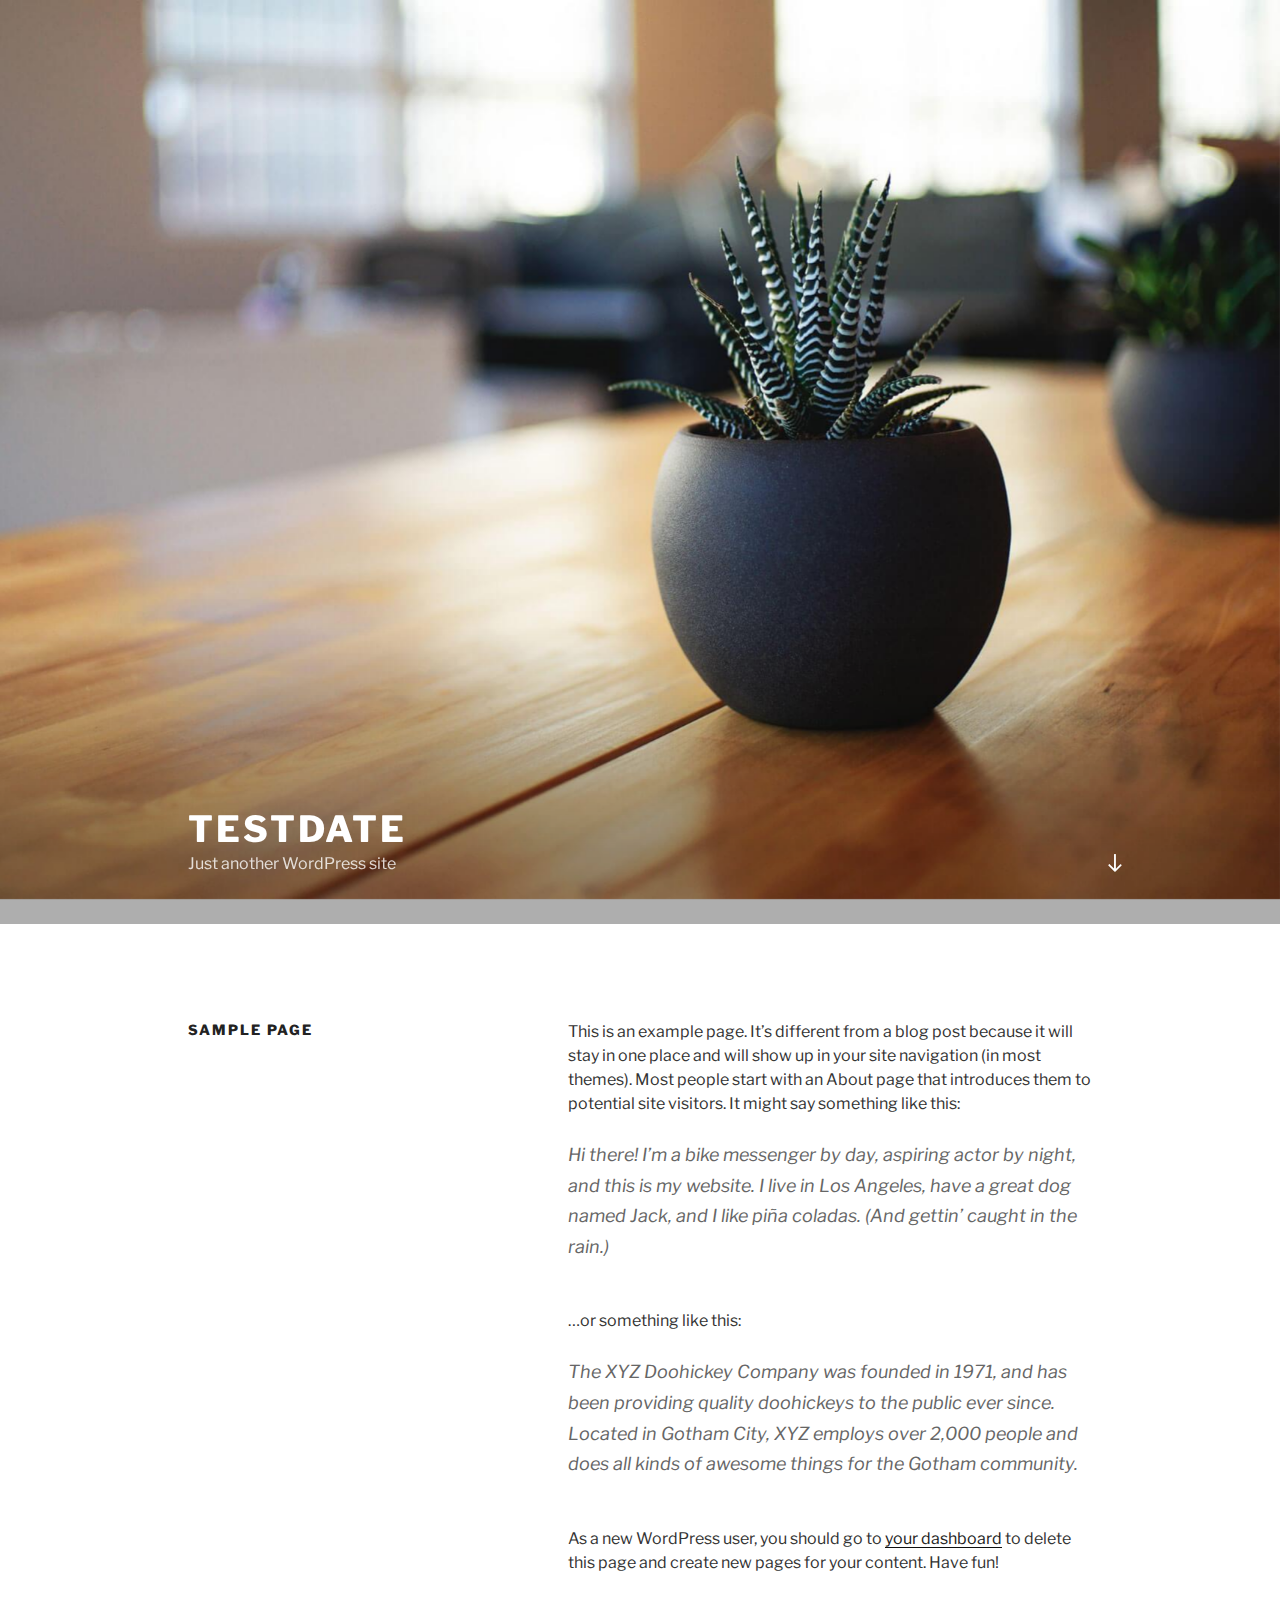
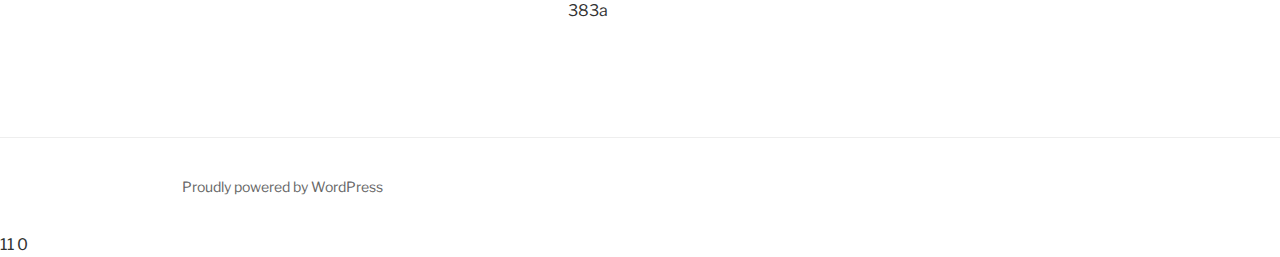
<file: index.html>
226d
<!DOCTYPE html>
<html lang="en-US" class="no-js no-svg">
<head>
<meta charset="UTF-8">
<meta name="viewport" content="width=device-width, initial-scale=1">
<link rel="profile" href="http://gmpg.org/xfn/11">

<script>(function(html){html.className = html.className.replace(/\bno-js\b/,'js')})(document.documentElement);</script>
<title>testdate &#8211; Just another WordPress site</title>
<meta name='robots' content='noindex,follow' />
<link rel='dns-prefetch' href='//fonts.googleapis.com' />
<link rel='dns-prefetch' href='//s.w.org' />
<link href='https://fonts.gstatic.com/' crossorigin rel='preconnect' />
<link rel="alternate" type="application/rss+xml" title="testdate &raquo; Feed" href="https://orbitakom.github.io/testkom/feed/" />
<link rel="alternate" type="application/rss+xml" title="testdate &raquo; Comments Feed" href="https://orbitakom.github.io/testkom/comments/feed/" />
<link rel="alternate" type="application/rss+xml" title="testdate &raquo; Sample Page Comments Feed" href="https://orbitakom.github.io/testkom/sample-page/feed/" />
		<script type="text/javascript">
			window._wpemojiSettings = {"baseUrl":"https:\/\/s.w.org\/images\/core\/emoji\/11\/72x72\/","ext":".png","svgUrl":"https:\/\/s.w.org\/images\/core\/emoji\/11\/svg\/","svgExt":".svg","source":{"concatemoji":"https:\/\/orbitakom.github.io\/testkom\/wp-includes\/js\/wp-emoji-release.min.js?ver=5.0.3"}};
			!function(a,b,c){function d(a,b){var c=String.fromCharCode;l.clearRect(0,0,k.width,k.height),l.fillText(c.apply(this,a),0,0);var d=k.toDataURL();l.clearRect(0,0,k.width,k.height),l.fillText(c.apply(this,b),0,0);var e=k.toDataURL();return d===e}function e(a){var b;if(!l||!l.fillText)return!1;switch(l.textBaseline="top",l.font="600 32px Arial",a){case"flag":return!(b=d([55356,56826,55356,56819],[55356,56826,8203,55356,56819]))&&(b=d([55356,57332,56128,56423,56128,56418,56128,56421,56128,56430,56128,56423,56128,56447],[55356,57332,8203,56128,56423,8203,56128,56418,8203,56128,56421,8203,56128,56430,8203,56128,56423,8203,56128,56447]),!b);case"emoji":return b=d([55358,56760,9792,65039],[55358,56760,8203,9792,65039]),!b}return!1}function f(a){var c=b.createElement("script");c.src=a,c.defer=c.type="text/javascript",b.getElementsByTagName("head")[0].appendChild(c)}var g,h,i,j,k=b.createElement("canvas"),l=k.getContext&&k.getContext("2d");for(j=Array("flag","emoji"),c.supports={everything:!0,everythingExceptFlag:!0},i=0;i<j.length;i++)c.supports[j[i]]=e(j[i]),c.supports.everything=c.supports.everything&&c.supports[j[i]],"flag"!==j[i]&&(c.supports.everythingExceptFlag=c.supports.everythingExceptFlag&&c.supports[j[i]]);c.supports.everythingExceptFlag=c.supports.everythingExceptFlag&&!c.supports.flag,c.DOMReady=!1,c.readyCallback=function(){c.DOMReady=!0},c.supports.everything||(h=function(){c.readyCallback()},b.addEventListener?(b.addEventListener("DOMContentLoaded",h,!1),a.addEventListener("load",h,!1)):(a.attachEvent("onload",h),b.attachEvent("onreadystatechange",function(){"complete"===b.readyState&&c.readyCallback()})),g=c.source||{},g.concatemoji?f(g.concatemoji):g.wpemoji&&g.twemoji&&(f(g.twemoji),f(g.wpemoji)))}(window,document,window._wpemojiSettings);
		</script>
		<style type="text/css">
img.wp-smiley,
img.emoji {
	display: inline !important;
	border: none !important;
	box-shadow: none !important;
	height: 1em !important;
	width: 1em !important;
	margin: 0 .07em !important;
	vertical-align: -0.1em !important;
	background: none !important;
	padding: 0 !important;
}
</style>
<link rel='stylesheet' id='wp-block-library-css'  href='https://orbitakom.github.io/testkom/wp-includes/css/dist/block-library/style.min.css?ver=5.0.3' type='text/css' media='all' />
<link rel='stylesheet' id='wp-block-library-theme-css'  href='https://orbitakom.github.io/testkom/wp-includes/css/dist/block-library/theme.min.css?ver=5.0.3' type='text/css' media='all' />
<link rel='stylesheet' id='twentyseventeen-fonts-css'  href='https://fonts.googleapis.com/css?family=Libre+Franklin%3A300%2C300i%2C400%2C400i%2C600%2C600i%2C800%2C800i&#038;subset=latin%2Clatin-ext' type='text/css' media='all' />
<link rel='stylesheet' id='twentyseventeen-style-css'  href='https://orbitakom.github.io/testkom/wp-content/themes/twentyseventeen/style.css?ver=5.0.3' type='text/css' media='all' />
<link rel='stylesheet' id='twentyseventeen-block-style-css'  href='https://orbitakom.github.io/testkom/wp-content/themes/twentyseventeen/assets/css/blocks.css?ver=1.1' type='text/css' media='all' />
<!--[if lt IE 9]>
<link rel='stylesheet' id='twentyseventeen-ie8-css'  href='https://orbitakom.github.io/testkom/wp-content/themes/twentyseventeen/assets/css/ie8.css?ver=1.0' type='text/css' media='all' />
<![endif]-->
<!--[if lt IE 9]>
<script type='text/javascript' src='https://orbitakom.github.io/testkom/wp-content/themes/twentyseventeen/assets/js/html5.js?ver=3.7.3'></script>
<![endif]-->
<script type='text/javascript' src='https://orbitakom.github.io/testkom/wp-includes/js/jquery/jquery.js?ver=1.12.4'></script>
<script type='text/javascript' src='https://orbitakom.github.io/testkom/wp-includes/js/jquery/jquery-migrate.min.js?ver=1.4.1'></script>
<link rel='https://api.w.org/' href='https://orbitakom.github.io/testkom/wp-json/' />
<link rel="EditURI" type="application/rsd+xml" title="RSD" href="https://orbitakom.github.io/testkom/xmlrpc.php?rsd" />
<link rel="wlwmanifest" type="application/wlwmanifest+xml" href="https://orbitakom.github.io/testkom/wp-includes/wlwmanifest.xml" /> 
<meta name="generator" content="WordPress 5.0.3" />
<link rel="canonical" href="https://orbitakom.github.io/testkom/" />
<link rel='shortlink' href='https://orbitakom.github.io/testkom/' />
<link rel="alternate" type="application/json+oembed" href="https://orbitakom.github.io/testkom/wp-json/oembed/1.0/embed?url=https%3A%2F%2Forbitakom.github.io%2Ftestkom%2F" />
<link rel="alternate" type="text/xml+oembed" href="https://orbitakom.github.io/testkom/wp-json/oembed/1.0/embed?url=https%3A%2F%2Forbitakom.github.io%2Ftestkom%2F&#038;format=xml" />
<link rel="pingback" href="https://orbitakom.github.io/testkom/xmlrpc.php">
		<style type="text/css">.recentcomments a{display:inline !important;padding:0 !important;margin:0 !important;}</style>
		</head>

<body class="home page-template-default page page-id-2 wp-embed-responsive twentyseventeen-front-page has-header-image page-two-column colors-light">
<div id="page" class="site">
	<a class="skip-link screen-reader-text" href="#content">Skip to content</a>

	<header id="masthead" class="site-header" role="banner">

		<div class="custom-header">

		<div class="custom-header-media">
			<div id="wp-custom-header" class="wp-custom-header"><img src="https://orbitakom.github.io/testkom/wp-content/themes/twentyseventeen/assets/images/header.jpg" width="2000" height="1200" alt="testdate" /></div>		</div>

	<div class="site-branding">
	<div class="wrap">

		
		<div class="site-branding-text">
							<h1 class="site-title"><a href="https://orbitakom.github.io/testkom/" rel="home">testdate</a></h1>
			
							<p class="site-description">Just another WordPress site</p>
					</div><!-- .site-branding-text -->

				<a href="#content" class="menu-scroll-down"><svg class="icon icon-arrow-right" aria-hidden="true" role="img"> <use href="#icon-arrow-right" xlink:href="#icon-arrow-right"></use> </svg><span class="screen-reader-text">Scroll down to content</span></a>
	
	</div><!-- .wrap -->
</div><!-- .site-branding -->

</div><!-- .custom-header -->

		
	</header><!-- #masthead -->

	
	<div class="site-content-contain">
		<div id="content" class="site-content">

<div id="primary" class="content-area">
	<main id="main" class="site-main" role="main">

		<article id="post-2" class="twentyseventeen-panel  post-2 page type-page status-publish hentry" >

	
	<div class="panel-content">
		<div class="wrap">
			<header class="entry-header">
				<h2 class="entry-title">Sample Page</h2>
				
			</header><!-- .entry-header -->

			<div class="entry-content">
				
<p>This is an example page. It&#8217;s different from a blog post because it will stay in one place and will show up in your site navigation (in most themes). Most people start with an About page that introduces them to potential site visitors. It might say something like this:</p>



<blockquote class="wp-block-quote"><p>Hi there! I&#8217;m a bike messenger by day, aspiring actor by night, and this is my website. I live in Los Angeles, have a great dog named Jack, and I like pi&#241;a coladas. (And gettin&#8217; caught in the rain.)</p></blockquote>



<p>&#8230;or something like this:</p>



<blockquote class="wp-block-quote"><p>The XYZ Doohickey Company was founded in 1971, and has been providing quality doohickeys to the public ever since. Located in Gotham City, XYZ employs over 2,000 people and does all kinds of awesome things for the Gotham community.</p></blockquote>



<p>As a new WordPress user, you should go to <a href="https://orbitakom.github.io/testkom/wp-admin/">your dashboard</a> to delete this page and create new pages for your content. Have fun!</p>

383a
			</div><!-- .entry-content -->

		</div><!-- .wrap -->
	</div><!-- .panel-content -->

</article><!-- #post-## -->

		
	</main><!-- #main -->
</div><!-- #primary -->


		</div><!-- #content -->

		<footer id="colophon" class="site-footer" role="contentinfo">
			<div class="wrap">
				
<div class="site-info">
		<a href="https://wordpress.org/" class="imprint">
		Proudly powered by WordPress	</a>
</div><!-- .site-info -->
			</div><!-- .wrap -->
		</footer><!-- #colophon -->
	</div><!-- .site-content-contain -->
</div><!-- #page -->
<script type='text/javascript'>
/* <![CDATA[ */
var twentyseventeenScreenReaderText = {"quote":"<svg class=\"icon icon-quote-right\" aria-hidden=\"true\" role=\"img\"> <use href=\"#icon-quote-right\" xlink:href=\"#icon-quote-right\"><\/use> <\/svg>"};
/* ]]> */
</script>
<script type='text/javascript' src='https://orbitakom.github.io/testkom/wp-content/themes/twentyseventeen/assets/js/skip-link-focus-fix.js?ver=1.0'></script>
<script type='text/javascript' src='https://orbitakom.github.io/testkom/wp-content/themes/twentyseventeen/assets/js/global.js?ver=1.0'></script>
<script type='text/javascript' src='https://orbitakom.github.io/testkom/wp-content/themes/twentyseventeen/assets/js/jquery.scrollTo.js?ver=2.1.2'></script>
<script type='text/javascript' src='https://orbitakom.github.io/testkom/wp-includes/js/wp-embed.min.js?ver=5.0.3'></script>
<svg style="position: absolute; width: 0; height: 0; overflow: hidden;" version="1.1" xmlns="http://www.w3.org/2000/svg" xmlns:xlink="http://www.w3.org/1999/xlink">
<defs>
<symbol id="icon-behance" viewbox="0 0 37 32">
<path class="path1" d="M33 6.054h-9.125v2.214h9.125v-2.214zM28.5 13.661q-1.607 0-2.607 0.938t-1.107 2.545h7.286q-0.321-3.482-3.571-3.482zM28.786 24.107q1.125 0 2.179-0.571t1.357-1.554h3.946q-1.786 5.482-7.625 5.482-3.821 0-6.080-2.357t-2.259-6.196q0-3.714 2.33-6.17t6.009-2.455q2.464 0 4.295 1.214t2.732 3.196 0.902 4.429q0 0.304-0.036 0.839h-11.75q0 1.982 1.027 3.063t2.973 1.080zM4.946 23.214h5.286q3.661 0 3.661-2.982 0-3.214-3.554-3.214h-5.393v6.196zM4.946 13.625h5.018q1.393 0 2.205-0.652t0.813-2.027q0-2.571-3.393-2.571h-4.643v5.25zM0 4.536h10.607q1.554 0 2.768 0.25t2.259 0.848 1.607 1.723 0.563 2.75q0 3.232-3.071 4.696 2.036 0.571 3.071 2.054t1.036 3.643q0 1.339-0.438 2.438t-1.179 1.848-1.759 1.268-2.161 0.75-2.393 0.232h-10.911v-22.5z"></path>
</symbol>
<symbol id="icon-deviantart" viewbox="0 0 18 32">
<path class="path1" d="M18.286 5.411l-5.411 10.393 0.429 0.554h4.982v7.411h-9.054l-0.786 0.536-2.536 4.875-0.536 0.536h-5.375v-5.411l5.411-10.411-0.429-0.536h-4.982v-7.411h9.054l0.786-0.536 2.536-4.875 0.536-0.536h5.375v5.411z"></path>
</symbol>
<symbol id="icon-medium" viewbox="0 0 32 32">
<path class="path1" d="M10.661 7.518v20.946q0 0.446-0.223 0.759t-0.652 0.313q-0.304 0-0.589-0.143l-8.304-4.161q-0.375-0.179-0.634-0.598t-0.259-0.83v-20.357q0-0.357 0.179-0.607t0.518-0.25q0.25 0 0.786 0.268l9.125 4.571q0.054 0.054 0.054 0.089zM11.804 9.321l9.536 15.464-9.536-4.75v-10.714zM32 9.643v18.821q0 0.446-0.25 0.723t-0.679 0.277-0.839-0.232l-7.875-3.929zM31.946 7.5q0 0.054-4.58 7.491t-5.366 8.705l-6.964-11.321 5.786-9.411q0.304-0.5 0.929-0.5 0.25 0 0.464 0.107l9.661 4.821q0.071 0.036 0.071 0.107z"></path>
</symbol>
<symbol id="icon-slideshare" viewbox="0 0 32 32">
<path class="path1" d="M15.589 13.214q0 1.482-1.134 2.545t-2.723 1.063-2.723-1.063-1.134-2.545q0-1.5 1.134-2.554t2.723-1.054 2.723 1.054 1.134 2.554zM24.554 13.214q0 1.482-1.125 2.545t-2.732 1.063q-1.589 0-2.723-1.063t-1.134-2.545q0-1.5 1.134-2.554t2.723-1.054q1.607 0 2.732 1.054t1.125 2.554zM28.571 16.429v-11.911q0-1.554-0.571-2.205t-1.982-0.652h-19.857q-1.482 0-2.009 0.607t-0.527 2.25v12.018q0.768 0.411 1.58 0.714t1.446 0.5 1.446 0.33 1.268 0.196 1.25 0.071 1.045 0.009 1.009-0.036 0.795-0.036q1.214-0.018 1.696 0.482 0.107 0.107 0.179 0.161 0.464 0.446 1.089 0.911 0.125-1.625 2.107-1.554 0.089 0 0.652 0.027t0.768 0.036 0.813 0.018 0.946-0.018 0.973-0.080 1.089-0.152 1.107-0.241 1.196-0.348 1.205-0.482 1.286-0.616zM31.482 16.339q-2.161 2.661-6.643 4.5 1.5 5.089-0.411 8.304-1.179 2.018-3.268 2.643-1.857 0.571-3.25-0.268-1.536-0.911-1.464-2.929l-0.018-5.821v-0.018q-0.143-0.036-0.438-0.107t-0.42-0.089l-0.018 6.036q0.071 2.036-1.482 2.929-1.411 0.839-3.268 0.268-2.089-0.643-3.25-2.679-1.875-3.214-0.393-8.268-4.482-1.839-6.643-4.5-0.446-0.661-0.071-1.125t1.071 0.018q0.054 0.036 0.196 0.125t0.196 0.143v-12.393q0-1.286 0.839-2.196t2.036-0.911h22.446q1.196 0 2.036 0.911t0.839 2.196v12.393l0.375-0.268q0.696-0.482 1.071-0.018t-0.071 1.125z"></path>
</symbol>
<symbol id="icon-snapchat-ghost" viewbox="0 0 30 32">
<path class="path1" d="M15.143 2.286q2.393-0.018 4.295 1.223t2.92 3.438q0.482 1.036 0.482 3.196 0 0.839-0.161 3.411 0.25 0.125 0.5 0.125 0.321 0 0.911-0.241t0.911-0.241q0.518 0 1 0.321t0.482 0.821q0 0.571-0.563 0.964t-1.232 0.563-1.232 0.518-0.563 0.848q0 0.268 0.214 0.768 0.661 1.464 1.83 2.679t2.58 1.804q0.5 0.214 1.429 0.411 0.5 0.107 0.5 0.625 0 1.25-3.911 1.839-0.125 0.196-0.196 0.696t-0.25 0.83-0.589 0.33q-0.357 0-1.107-0.116t-1.143-0.116q-0.661 0-1.107 0.089-0.571 0.089-1.125 0.402t-1.036 0.679-1.036 0.723-1.357 0.598-1.768 0.241q-0.929 0-1.723-0.241t-1.339-0.598-1.027-0.723-1.036-0.679-1.107-0.402q-0.464-0.089-1.125-0.089-0.429 0-1.17 0.134t-1.045 0.134q-0.446 0-0.625-0.33t-0.25-0.848-0.196-0.714q-3.911-0.589-3.911-1.839 0-0.518 0.5-0.625 0.929-0.196 1.429-0.411 1.393-0.571 2.58-1.804t1.83-2.679q0.214-0.5 0.214-0.768 0-0.5-0.563-0.848t-1.241-0.527-1.241-0.563-0.563-0.938q0-0.482 0.464-0.813t0.982-0.33q0.268 0 0.857 0.232t0.946 0.232q0.321 0 0.571-0.125-0.161-2.536-0.161-3.393 0-2.179 0.482-3.214 1.143-2.446 3.071-3.536t4.714-1.125z"></path>
</symbol>
<symbol id="icon-yelp" viewbox="0 0 27 32">
<path class="path1" d="M13.804 23.554v2.268q-0.018 5.214-0.107 5.446-0.214 0.571-0.911 0.714-0.964 0.161-3.241-0.679t-2.902-1.589q-0.232-0.268-0.304-0.643-0.018-0.214 0.071-0.464 0.071-0.179 0.607-0.839t3.232-3.857q0.018 0 1.071-1.25 0.268-0.339 0.705-0.438t0.884 0.063q0.429 0.179 0.67 0.518t0.223 0.75zM11.143 19.071q-0.054 0.982-0.929 1.25l-2.143 0.696q-4.911 1.571-5.214 1.571-0.625-0.036-0.964-0.643-0.214-0.446-0.304-1.339-0.143-1.357 0.018-2.973t0.536-2.223 1-0.571q0.232 0 3.607 1.375 1.25 0.518 2.054 0.839l1.5 0.607q0.411 0.161 0.634 0.545t0.205 0.866zM25.893 24.375q-0.125 0.964-1.634 2.875t-2.42 2.268q-0.661 0.25-1.125-0.125-0.25-0.179-3.286-5.125l-0.839-1.375q-0.25-0.375-0.205-0.821t0.348-0.821q0.625-0.768 1.482-0.464 0.018 0.018 2.125 0.714 3.625 1.179 4.321 1.42t0.839 0.366q0.5 0.393 0.393 1.089zM13.893 13.089q0.089 1.821-0.964 2.179-1.036 0.304-2.036-1.268l-6.75-10.679q-0.143-0.625 0.339-1.107 0.732-0.768 3.705-1.598t4.009-0.563q0.714 0.179 0.875 0.804 0.054 0.321 0.393 5.455t0.429 6.777zM25.714 15.018q0.054 0.696-0.464 1.054-0.268 0.179-5.875 1.536-1.196 0.268-1.625 0.411l0.018-0.036q-0.411 0.107-0.821-0.071t-0.661-0.571q-0.536-0.839 0-1.554 0.018-0.018 1.339-1.821 2.232-3.054 2.679-3.643t0.607-0.696q0.5-0.339 1.161-0.036 0.857 0.411 2.196 2.384t1.446 2.991v0.054z"></path>
</symbol>
<symbol id="icon-vine" viewbox="0 0 27 32">
<path class="path1" d="M26.732 14.768v3.536q-1.804 0.411-3.536 0.411-1.161 2.429-2.955 4.839t-3.241 3.848-2.286 1.902q-1.429 0.804-2.893-0.054-0.5-0.304-1.080-0.777t-1.518-1.491-1.83-2.295-1.92-3.286-1.884-4.357-1.634-5.616-1.259-6.964h5.054q0.464 3.893 1.25 7.116t1.866 5.661 2.17 4.205 2.5 3.482q3.018-3.018 5.125-7.25-2.536-1.286-3.982-3.929t-1.446-5.946q0-3.429 1.857-5.616t5.071-2.188q3.179 0 4.875 1.884t1.696 5.313q0 2.839-1.036 5.107-0.125 0.018-0.348 0.054t-0.821 0.036-1.125-0.107-1.107-0.455-0.902-0.92q0.554-1.839 0.554-3.286 0-1.554-0.518-2.357t-1.411-0.804q-0.946 0-1.518 0.884t-0.571 2.509q0 3.321 1.875 5.241t4.768 1.92q1.107 0 2.161-0.25z"></path>
</symbol>
<symbol id="icon-vk" viewbox="0 0 35 32">
<path class="path1" d="M34.232 9.286q0.411 1.143-2.679 5.25-0.429 0.571-1.161 1.518-1.393 1.786-1.607 2.339-0.304 0.732 0.25 1.446 0.304 0.375 1.446 1.464h0.018l0.071 0.071q2.518 2.339 3.411 3.946 0.054 0.089 0.116 0.223t0.125 0.473-0.009 0.607-0.446 0.491-1.054 0.223l-4.571 0.071q-0.429 0.089-1-0.089t-0.929-0.393l-0.357-0.214q-0.536-0.375-1.25-1.143t-1.223-1.384-1.089-1.036-1.009-0.277q-0.054 0.018-0.143 0.063t-0.304 0.259-0.384 0.527-0.304 0.929-0.116 1.384q0 0.268-0.063 0.491t-0.134 0.33l-0.071 0.089q-0.321 0.339-0.946 0.393h-2.054q-1.268 0.071-2.607-0.295t-2.348-0.946-1.839-1.179-1.259-1.027l-0.446-0.429q-0.179-0.179-0.491-0.536t-1.277-1.625-1.893-2.696-2.188-3.768-2.33-4.857q-0.107-0.286-0.107-0.482t0.054-0.286l0.071-0.107q0.268-0.339 1.018-0.339l4.893-0.036q0.214 0.036 0.411 0.116t0.286 0.152l0.089 0.054q0.286 0.196 0.429 0.571 0.357 0.893 0.821 1.848t0.732 1.455l0.286 0.518q0.518 1.071 1 1.857t0.866 1.223 0.741 0.688 0.607 0.25 0.482-0.089q0.036-0.018 0.089-0.089t0.214-0.393 0.241-0.839 0.17-1.446 0-2.232q-0.036-0.714-0.161-1.304t-0.25-0.821l-0.107-0.214q-0.446-0.607-1.518-0.768-0.232-0.036 0.089-0.429 0.304-0.339 0.679-0.536 0.946-0.464 4.268-0.429 1.464 0.018 2.411 0.232 0.357 0.089 0.598 0.241t0.366 0.429 0.188 0.571 0.063 0.813-0.018 0.982-0.045 1.259-0.027 1.473q0 0.196-0.018 0.75t-0.009 0.857 0.063 0.723 0.205 0.696 0.402 0.438q0.143 0.036 0.304 0.071t0.464-0.196 0.679-0.616 0.929-1.196 1.214-1.92q1.071-1.857 1.911-4.018 0.071-0.179 0.179-0.313t0.196-0.188l0.071-0.054 0.089-0.045t0.232-0.054 0.357-0.009l5.143-0.036q0.696-0.089 1.143 0.045t0.554 0.295z"></path>
</symbol>
<symbol id="icon-search" viewbox="0 0 30 32">
<path class="path1" d="M20.571 14.857q0-3.304-2.348-5.652t-5.652-2.348-5.652 2.348-2.348 5.652 2.348 5.652 5.652 2.348 5.652-2.348 2.348-5.652zM29.714 29.714q0 0.929-0.679 1.607t-1.607 0.679q-0.964 0-1.607-0.679l-6.125-6.107q-3.196 2.214-7.125 2.214-2.554 0-4.884-0.991t-4.018-2.679-2.679-4.018-0.991-4.884 0.991-4.884 2.679-4.018 4.018-2.679 4.884-0.991 4.884 0.991 4.018 2.679 2.679 4.018 0.991 4.884q0 3.929-2.214 7.125l6.125 6.125q0.661 0.661 0.661 1.607z"></path>
</symbol>
<symbol id="icon-envelope-o" viewbox="0 0 32 32">
<path class="path1" d="M29.714 26.857v-13.714q-0.571 0.643-1.232 1.179-4.786 3.679-7.607 6.036-0.911 0.768-1.482 1.196t-1.545 0.866-1.83 0.438h-0.036q-0.857 0-1.83-0.438t-1.545-0.866-1.482-1.196q-2.821-2.357-7.607-6.036-0.661-0.536-1.232-1.179v13.714q0 0.232 0.17 0.402t0.402 0.17h26.286q0.232 0 0.402-0.17t0.17-0.402zM29.714 8.089v-0.438t-0.009-0.232-0.054-0.223-0.098-0.161-0.161-0.134-0.25-0.045h-26.286q-0.232 0-0.402 0.17t-0.17 0.402q0 3 2.625 5.071 3.446 2.714 7.161 5.661 0.107 0.089 0.625 0.527t0.821 0.67 0.795 0.563 0.902 0.491 0.768 0.161h0.036q0.357 0 0.768-0.161t0.902-0.491 0.795-0.563 0.821-0.67 0.625-0.527q3.714-2.946 7.161-5.661 0.964-0.768 1.795-2.063t0.83-2.348zM32 7.429v19.429q0 1.179-0.839 2.018t-2.018 0.839h-26.286q-1.179 0-2.018-0.839t-0.839-2.018v-19.429q0-1.179 0.839-2.018t2.018-0.839h26.286q1.179 0 2.018 0.839t0.839 2.018z"></path>
</symbol>
<symbol id="icon-close" viewbox="0 0 25 32">
<path class="path1" d="M23.179 23.607q0 0.714-0.5 1.214l-2.429 2.429q-0.5 0.5-1.214 0.5t-1.214-0.5l-5.25-5.25-5.25 5.25q-0.5 0.5-1.214 0.5t-1.214-0.5l-2.429-2.429q-0.5-0.5-0.5-1.214t0.5-1.214l5.25-5.25-5.25-5.25q-0.5-0.5-0.5-1.214t0.5-1.214l2.429-2.429q0.5-0.5 1.214-0.5t1.214 0.5l5.25 5.25 5.25-5.25q0.5-0.5 1.214-0.5t1.214 0.5l2.429 2.429q0.5 0.5 0.5 1.214t-0.5 1.214l-5.25 5.25 5.25 5.25q0.5 0.5 0.5 1.214z"></path>
</symbol>
<symbol id="icon-angle-down" viewbox="0 0 21 32">
<path class="path1" d="M19.196 13.143q0 0.232-0.179 0.411l-8.321 8.321q-0.179 0.179-0.411 0.179t-0.411-0.179l-8.321-8.321q-0.179-0.179-0.179-0.411t0.179-0.411l0.893-0.893q0.179-0.179 0.411-0.179t0.411 0.179l7.018 7.018 7.018-7.018q0.179-0.179 0.411-0.179t0.411 0.179l0.893 0.893q0.179 0.179 0.179 0.411z"></path>
</symbol>
<symbol id="icon-folder-open" viewbox="0 0 34 32">
<path class="path1" d="M33.554 17q0 0.554-0.554 1.179l-6 7.071q-0.768 0.911-2.152 1.545t-2.563 0.634h-19.429q-0.607 0-1.080-0.232t-0.473-0.768q0-0.554 0.554-1.179l6-7.071q0.768-0.911 2.152-1.545t2.563-0.634h19.429q0.607 0 1.080 0.232t0.473 0.768zM27.429 10.857v2.857h-14.857q-1.679 0-3.518 0.848t-2.929 2.134l-6.107 7.179q0-0.071-0.009-0.223t-0.009-0.223v-17.143q0-1.643 1.179-2.821t2.821-1.179h5.714q1.643 0 2.821 1.179t1.179 2.821v0.571h9.714q1.643 0 2.821 1.179t1.179 2.821z"></path>
</symbol>
<symbol id="icon-twitter" viewbox="0 0 30 32">
<path class="path1" d="M28.929 7.286q-1.196 1.75-2.893 2.982 0.018 0.25 0.018 0.75 0 2.321-0.679 4.634t-2.063 4.437-3.295 3.759-4.607 2.607-5.768 0.973q-4.839 0-8.857-2.589 0.625 0.071 1.393 0.071 4.018 0 7.161-2.464-1.875-0.036-3.357-1.152t-2.036-2.848q0.589 0.089 1.089 0.089 0.768 0 1.518-0.196-2-0.411-3.313-1.991t-1.313-3.67v-0.071q1.214 0.679 2.607 0.732-1.179-0.786-1.875-2.054t-0.696-2.75q0-1.571 0.786-2.911 2.161 2.661 5.259 4.259t6.634 1.777q-0.143-0.679-0.143-1.321 0-2.393 1.688-4.080t4.080-1.688q2.5 0 4.214 1.821 1.946-0.375 3.661-1.393-0.661 2.054-2.536 3.179 1.661-0.179 3.321-0.893z"></path>
</symbol>
<symbol id="icon-facebook" viewbox="0 0 19 32">
<path class="path1" d="M17.125 0.214v4.714h-2.804q-1.536 0-2.071 0.643t-0.536 1.929v3.375h5.232l-0.696 5.286h-4.536v13.554h-5.464v-13.554h-4.554v-5.286h4.554v-3.893q0-3.321 1.857-5.152t4.946-1.83q2.625 0 4.071 0.214z"></path>
</symbol>
<symbol id="icon-github" viewbox="0 0 27 32">
<path class="path1" d="M13.714 2.286q3.732 0 6.884 1.839t4.991 4.991 1.839 6.884q0 4.482-2.616 8.063t-6.759 4.955q-0.482 0.089-0.714-0.125t-0.232-0.536q0-0.054 0.009-1.366t0.009-2.402q0-1.732-0.929-2.536 1.018-0.107 1.83-0.321t1.679-0.696 1.446-1.188 0.946-1.875 0.366-2.688q0-2.125-1.411-3.679 0.661-1.625-0.143-3.643-0.5-0.161-1.446 0.196t-1.643 0.786l-0.679 0.429q-1.661-0.464-3.429-0.464t-3.429 0.464q-0.286-0.196-0.759-0.482t-1.491-0.688-1.518-0.241q-0.804 2.018-0.143 3.643-1.411 1.554-1.411 3.679 0 1.518 0.366 2.679t0.938 1.875 1.438 1.196 1.679 0.696 1.83 0.321q-0.696 0.643-0.875 1.839-0.375 0.179-0.804 0.268t-1.018 0.089-1.17-0.384-0.991-1.116q-0.339-0.571-0.866-0.929t-0.884-0.429l-0.357-0.054q-0.375 0-0.518 0.080t-0.089 0.205 0.161 0.25 0.232 0.214l0.125 0.089q0.393 0.179 0.777 0.679t0.563 0.911l0.179 0.411q0.232 0.679 0.786 1.098t1.196 0.536 1.241 0.125 0.991-0.063l0.411-0.071q0 0.679 0.009 1.58t0.009 0.973q0 0.321-0.232 0.536t-0.714 0.125q-4.143-1.375-6.759-4.955t-2.616-8.063q0-3.732 1.839-6.884t4.991-4.991 6.884-1.839zM5.196 21.982q0.054-0.125-0.125-0.214-0.179-0.054-0.232 0.036-0.054 0.125 0.125 0.214 0.161 0.107 0.232-0.036zM5.75 22.589q0.125-0.73ac089-0.036-0.286-0.179-0.161-0.286-0.054-0.125 0.089 0.036 0.286 0.179 0.179 0.286 0.054zM6.286 23.393q0.161-0.125 0-0.339-0.143-0.232-0.304-0.107-0.161 0.089 0 0.321t0.304 0.125zM7.036 24.143q0.143-0.143-0.071-0.339-0.214-0.214-0.357-0.054-0.161 0.143 0.071 0.339 0.214 0.214 0.357 0.054zM8.054 24.589q0.054-0.196-0.232-0.286-0.268-0.071-0.339 0.125t0.232 0.268q0.268 0.107 0.339-0.107zM9.179 24.679q0-0.232-0.304-0.196-0.286 0-0.286 0.196 0 0.232 0.304 0.196 0.286 0 0.286-0.196zM10.214 24.5q-0.036-0.196-0.321-0.161-0.286 0.054-0.25 0.268t0.321 0.143 0.25-0.25z"></path>
</symbol>
<symbol id="icon-bars" viewbox="0 0 27 32">
<path class="path1" d="M27.429 24v2.286q0 0.464-0.339 0.804t-0.804 0.339h-25.143q-0.464 0-0.804-0.339t-0.339-0.804v-2.286q0-0.464 0.339-0.804t0.804-0.339h25.143q0.464 0 0.804 0.339t0.339 0.804zM27.429 14.857v2.286q0 0.464-0.339 0.804t-0.804 0.339h-25.143q-0.464 0-0.804-0.339t-0.339-0.804v-2.286q0-0.464 0.339-0.804t0.804-0.339h25.143q0.464 0 0.804 0.339t0.339 0.804zM27.429 5.714v2.286q0 0.464-0.339 0.804t-0.804 0.339h-25.143q-0.464 0-0.804-0.339t-0.339-0.804v-2.286q0-0.464 0.339-0.804t0.804-0.339h25.143q0.464 0 0.804 0.339t0.339 0.804z"></path>
</symbol>
<symbol id="icon-google-plus" viewbox="0 0 41 32">
<path class="path1" d="M25.661 16.304q0 3.714-1.554 6.616t-4.429 4.536-6.589 1.634q-2.661 0-5.089-1.036t-4.179-2.786-2.786-4.179-1.036-5.089 1.036-5.089 2.786-4.179 4.179-2.786 5.089-1.036q5.107 0 8.768 3.429l-3.554 3.411q-2.089-2.018-5.214-2.018-2.196 0-4.063 1.107t-2.955 3.009-1.089 4.152 1.089 4.152 2.955 3.009 4.063 1.107q1.482 0 2.723-0.411t2.045-1.027 1.402-1.402 0.875-1.482 0.384-1.321h-7.429v-4.5h12.357q0.214 1.125 0.214 2.179zM41.143 14.125v3.75h-3.732v3.732h-3.75v-3.732h-3.732v-3.75h3.732v-3.732h3.75v3.732h3.732z"></path>
</symbol>
<symbol id="icon-linkedin" viewbox="0 0 27 32">
<path class="path1" d="M6.232 11.161v17.696h-5.893v-17.696h5.893zM6.607 5.696q0.018 1.304-0.902 2.179t-2.42 0.875h-0.036q-1.464 0-2.357-0.875t-0.893-2.179q0-1.321 0.92-2.188t2.402-0.866 2.375 0.866 0.911 2.188zM27.429 18.714v10.143h-5.875v-9.464q0-1.875-0.723-2.938t-2.259-1.063q-1.125 0-1.884 0.616t-1.134 1.527q-0.196 0.536-0.196 1.446v9.875h-5.875q0.036-7.125 0.036-11.554t-0.018-5.286l-0.018-0.857h5.875v2.571h-0.036q0.357-0.571 0.732-1t1.009-0.929 1.554-0.777 2.045-0.277q3.054 0 4.911 2.027t1.857 5.938z"></path>
</symbol>
<symbol id="icon-quote-right" viewbox="0 0 30 32">
<path class="path1" d="M13.714 5.714v12.571q0 1.857-0.723 3.545t-1.955 2.92-2.92 1.955-3.545 0.723h-1.143q-0.464 0-0.804-0.339t-0.339-0.804v-2.286q0-0.464 0.339-0.804t0.804-0.339h1.143q1.893 0 3.232-1.339t1.339-3.232v-0.571q0-0.714-0.5-1.214t-1.214-0.5h-4q-1.429 0-2.429-1t-1-2.429v-6.857q0-1.429 1-2.429t2.429-1h6.857q1.429 0 2.429 1t1 2.429zM29.714 5.714v12.571q0 1.857-0.723 3.545t-1.955 2.92-2.92 1.955-3.545 0.723h-1.143q-0.464 0-0.804-0.339t-0.339-0.804v-2.286q0-0.464 0.339-0.804t0.804-0.339h1.143q1.893 0 3.232-1.339t1.339-3.232v-0.571q0-0.714-0.5-1.214t-1.214-0.5h-4q-1.429 0-2.429-1t-1-2.429v-6.857q0-1.429 1-2.429t2.429-1h6.857q1.429 0 2.429 1t1 2.429z"></path>
</symbol>
<symbol id="icon-mail-reply" viewbox="0 0 32 32">
<path class="path1" d="M32 20q0 2.964-2.268 8.054-0.054 0.125-0.188 0.429t-0.241 0.536-0.232 0.393q-0.214 0.304-0.5 0.304-0.268 0-0.42-0.179t-0.152-0.446q0-0.161 0.045-0.473t0.045-0.42q0.089-1.214 0.089-2.196 0-1.804-0.313-3.232t-0.866-2.473-1.429-1.804-1.884-1.241-2.375-0.759-2.75-0.384-3.134-0.107h-4v4.571q0 0.464-0.339 0.804t-0.804 0.339-0.804-0.339l-9.143-9.143q-0.339-0.339-0.339-0.804t0.339-0.804l9.143-9.143q0.339-0.339 0.804-0.339t0.804 0.339 0.339 0.804v4.571h4q12.732 0 15.625 7.196 0.946 2.393 0.946 5.946z"></path>
</symbol>
<symbol id="icon-youtube" viewbox="0 0 27 32">
<path class="path1" d="M17.339 22.214v3.768q0 1.196-0.696 1.196-0.411 0-0.804-0.393v-5.375q0.393-0.393 0.804-0.393 0.696 0 0.696 1.196zM23.375 22.232v0.821h-1.607v-0.821q0-1.214 0.804-1.214t0.804 1.214zM6.125 18.339h1.911v-1.679h-5.571v1.679h1.875v10.161h1.786v-10.161zM11.268 28.5h1.589v-8.821h-1.589v6.75q-0.536 0.75-1.018 0.75-0.321 0-0.375-0.375-0.018-0.054-0.018-0.625v-6.5h-1.589v6.982q0 0.875 0.143 1.304 0.214 0.661 1.036 0.661 0.857 0 1.821-1.089v0.964zM18.929 25.857v-3.518q0-1.304-0.161-1.768-0.304-1-1.268-1-0.893 0-1.661 0.964v-3.875h-1.589v11.839h1.589v-0.857q0.804 0.982 1.661 0.982 0.964 0 1.268-0.982 0.161-0.482 0.161-1.786zM24.964 25.679v-0.232h-1.625q0 0.911-0.036 1.089-0.125 0.643-0.714 0.643-0.821 0-0.821-1.232v-1.554h3.196v-1.839q0-1.411-0.482-2.071-0.696-0.911-1.893-0.911-1.214 0-1.911 0.911-0.5 0.661-0.5 2.071v3.089q0 1.411 0.518 2.071 0.696 0.911 1.929 0.911 1.286 0 1.929-0.946 0.321-0.482 0.375-0.964 0.036-0.161 0.036-1.036zM14.107 9.375v-3.75q0-1.232-0.768-1.232t-0.768 1.232v3.75q0 1.25 0.768 1.25t0.768-1.25zM26.946 22.786q0 4.179-0.464 6.25-0.25 1.054-1.036 1.768t-1.821 0.821q-3.286 0.375-9.911 0.375t-9.911-0.375q-1.036-0.107-1.83-0.821t-1.027-1.768q-0.464-2-0.464-6.25 0-4.179 0.464-6.25 0.25-1.054 1.036-1.768t1.839-0.839q3.268-0.357 9.893-0.357t9.911 0.357q1.036 0.125 1.83 0.839t1.027 1.768q0.464 2 0.464 6.25zM9.125 0h1.821l-2.161 7.125v4.839h-1.786v-4.839q-0.25-1.321-1.089-3.786-0.661-1.839-1.161-3.339h1.893l1.268 4.696zM15.732 5.946v3.125q0 1.446-0.5 2.107-0.661 0.911-1.893 0.911-1.196 0-1.875-0.911-0.5-0.679-0.5-2.107v-3.125q0-1.429 0.5-2.089 0.679-0.911 1.875-0.911 1.232 0 1.893 0.911 0.5 0.661 0.5 2.089zM21.714 3.054v8.911h-1.625v-0.982q-0.946 1.107-1.839 1.107-0.821 0-1.054-0.661-0.143-0.429-0.143-1.339v-7.036h1.625v6.554q0 0.589 0.018 0.625 0.054 0.393 0.375 0.393 0.482 0 1.018-0.768v-6.804h1.625z"></path>
</symbol>
<symbol id="icon-dropbox" viewbox="0 0 32 32">
<path class="path1" d="M7.179 12.625l8.821 5.446-6.107 5.089-8.75-5.696zM24.786 22.536v1.929l-8.75 5.232v0.018l-0.018-0.018-0.018 0.018v-0.018l-8.732-5.232v-1.929l2.625 1.714 6.107-5.071v-0.036l0.018 0.018 0.018-0.018v0.036l6.125 5.071zM9.893 2.107l6.107 5.089-8.821 5.429-6.036-4.821zM24.821 12.625l6.036 4.839-8.732 5.696-6.125-5.089zM22.125 2.107l8.732 5.696-6.036 4.821-8.821-5.429z"></path>
</symbol>
<symbol id="icon-instagram" viewbox="0 0 27 32">
<path class="path1" d="M18.286 16q0-1.893-1.339-3.232t-3.232-1.339-3.232 1.339-1.339 3.232 1.339 3.232 3.232 1.339 3.232-1.339 1.339-3.232zM20.75 16q0 2.929-2.054 4.982t-4.982 2.054-4.982-2.054-2.054-4.982 2.054-4.982 4.982-2.054 4.982 2.054 2.054 4.982zM22.679 8.679q0 0.679-0.482 1.161t-1.161 0.482-1.161-0.482-0.482-1.161 0.482-1.161 1.161-0.482 1.161 0.482 0.482 1.161zM13.714 4.75q-0.125 0-1.366-0.009t-1.884 0-1.723 0.054-1.839 0.179-1.277 0.33q-0.893 0.357-1.571 1.036t-1.036 1.571q-0.196 0.518-0.33 1.277t-0.179 1.839-0.054 1.723 0 1.884 0.009 1.366-0.009 1.366 0 1.884 0.054 1.723 0.179 1.839 0.33 1.277q0.357 0.893 1.036 1.571t1.571 1.036q0.518 0.196 1.277 0.33t1.839 0.179 1.723 0.054 1.884 0 1.366-0.009 1.366 0.009 1.884 0 1.723-0.054 1.839-0.179 1.277-0.33q0.893-0.357 1.571-1.036t1.036-1.571q0.196-0.518 0.33-1.277t0.179-1.839 0.054-1.723 0-1.884-0.009-1.366 0.009-1.366 0-1.884-0.054-1.723-0.179-1.839-0.33-1.277q-0.357-0.893-1.036-1.571t-1.571-1.036q-0.518-0.196-1.277-0.33t-1.839-0.179-1.723-0.054-1.884 0-1.366 0.009zM27.429 16q0 4.089-0.089 5.661-0.179 3.714-2.214 5.75t-5.75 2.214q-1.571 0.089-5.661 0.089t-5.661-0.089q-3.714-0.179-5.75-2.214t-2.214-5.75q-0.089-1.571-0.089-5.661t0.089-5.661q0.179-3.714 2.214-5.75t5.75-2.214q1.571-0.089 5.661-0.089t5.661 0.089q3.714 0.179 5.75 2.214t2.214 5.75q0.089 1.571 0.089 5.661z"></path>
</symbol>
<symbol id="icon-flickr" viewbox="0 0 27 32">
<path class="path1" d="M22.286 2.286q2.125 0 3.634 1.509t1.509 3.634v17.143q0 2.125-1.509 3.634t-3.634 1.509h-17.143q-2.125 0-3.634-1.509t-1.509-3.634v-17.143q0-2.125 1.509-3.634t3.634-1.509h17.143zM12.464 16q0-1.571-1.107-2.679t-2.679-1.107-2.679 1.107-1.107 2.679 1.107 2.679 2.679 1.107 2.679-1.107 1.107-2.679zM22.536 16q0-1.571-1.107-2.679t-2.679-1.107-2.679 1.107-1.107 2.679 1.107 2.679 2.679 1.107 2.679-1.107 1.107-2.679z"></path>
</symbol>
<symbol id="icon-tumblr" viewbox="0 0 19 32">
<path class="path1" d="M16.857 23.732l1.429 4.232q-0.411 0.625-1.982 1.179t-3.161 0.571q-1.857 0.036-3.402-0.464t-2.545-1.321-1.696-1.893-0.991-2.143-0.295-2.107v-9.714h-3v-3.839q1.286-0.464 2.304-1.241t1.625-1.607 1.036-1.821 0.607-1.768 0.268-1.58q0.018-0.089 0.080-0.152t0.134-0.063h4.357v7.571h5.946v4.5h-5.964v9.25q0 0.536 0.116 1t0.402 0.938 0.884 0.741 1.455 0.25q1.393-0.036 2.393-0.518z"></path>
</symbol>
<symbol id="icon-dockerhub" viewbox="0 0 24 28">
<path class="path1" d="M1.597 10.257h2.911v2.83H1.597v-2.83zm3.573 0h2.91v2.83H5.17v-2.83zm0-3.627h2.91v2.829H5.17V6.63zm3.57 3.627h2.912v2.83H8.74v-2.83zm0-3.627h2.912v2.829H8.74V6.63zm3.573 3.627h2.911v2.83h-2.911v-2.83zm0-3.627h2.911v2.829h-2.911V6.63zm3.572 3.627h2.911v2.83h-2.911v-2.83zM12.313 3h2.911v2.83h-2.911V3zm-6.65 14.173c-.449 0-.812.354-.812.788 0 .435.364.788.812.788.447 0 .811-.353.811-.788 0-.434-.363-.788-.811-.788"></path>
<path class="path2" d="M28.172 11.721c-.978-.549-2.278-.624-3.388-.306-.136-1.146-.91-2.149-1.83-2.869l-.366-.286-.307.345c-.618.692-.8 1.845-.718 2.73.063.651.273 1.312.685 1.834-.313.183-.668.328-.985.434-.646.212-1.347.33-2.028.33H.083l-.042.429c-.137 1.432.065 2.866.674 4.173l.262.519.03.048c1.8 2.973 4.963 4.225 8.41 4.225 6.672 0 12.174-2.896 14.702-9.015 1.689.085 3.417-.4 4.243-1.968l.211-.4-.401-.223zM5.664 19.458c-.85 0-1.542-.671-1.542-1.497 0-.825.691-1.498 1.541-1.498.849 0 1.54.672 1.54 1.497s-.69 1.498-1.539 1.498z"></path>
</symbol>
<symbol id="icon-dribbble" viewbox="0 0 27 32">
<path class="path1" d="M18.286 26.786q-0.75-4.304-2.5-8.893h-0.036l-0.036 0.018q-0.286 0.107-0.768 0.295t-1.804 0.875-2.446 1.464-2.339 2.045-1.839 2.643l-0.268-0.196q3.286 2.679 7.464 2.679 2.357 0 4.571-0.929zM14.982 15.946q-0.375-0.875-0.946-1.982-5.554 1.661-12.018 1.661-0.018 0.125-0.018 0.375 0 2.214 0.786 4.223t2.214 3.598q0.893-1.589 2.205-2.973t2.545-2.223 2.33-1.446 1.777-0.857l0.661-0.232q0.071-0.018 0.232-0.063t0.232-0.080zM13.071 12.161q-2.143-3.804-4.357-6.75-2.464 1.161-4.179 3.321t-2.286 4.857q5.393 0 10.821-1.429zM25.286 17.857q-3.75-1.071-7.304-0.518 1.554 4.268 2.286 8.375 1.982-1.339 3.304-3.384t1.714-4.473zM10.911 4.625q-0.018 0-0.036 0.018 0.018-0.018 0.036-0.018zM21.446 7.214q-3.304-2.929-7.732-2.929-1.357 0-2.768 0.339 2.339 3.036 4.393 6.821 1.232-0.464 2.321-1.080t1.723-1.098 1.17-1.018 0.67-0.723zM25.429 15.875q-0.054-4.143-2.661-7.321l-0.018 0.018q-0.161 0.214-0.339 0.438t-0.777 0.795-1.268 1.080-1.786 1.161-2.348 1.152q0.446 0.946 0.786 1.696 0.036 0.107 0.116 0.313t0.134 0.295q0.643-0.089 1.33-0.125t1.313-0.036 1.232 0.027 1.143 0.071 1.009 0.098 0.857 0.116 0.652 0.107 0.446 0.080zM27.429 16q0 3.732-1.839 6.884t-4.991 4.991-6.884 1.839-6.884-1.839-4.991-4.991-1.839-6.884 1.839-6.884 4.991-4.991 6.884-1.839 6.884 1.839 4.991 4.991 1.839 6.884z"></path>
</symbol>
<symbol id="icon-skype" viewbox="0 0 27 32">
<path class="path1" d="M20.946 18.982q0-0.893-0.348-1.634t-0.866-1.223-1.304-0.875-1.473-0.607-1.563-0.411l-1.857-0.429q-0.536-0.125-0.786-0.188t-0.625-0.205-0.536-0.286-0.295-0.375-0.134-0.536q0-1.375 2.571-1.375 0.768 0 1.375 0.214t0.964 0.509 0.679 0.598 0.714 0.518 0.857 0.214q0.839 0 1.348-0.571t0.509-1.375q0-0.982-1-1.777t-2.536-1.205-3.25-0.411q-1.214 0-2.357 0.277t-2.134 0.839-1.589 1.554-0.598 2.295q0 1.089 0.339 1.902t1 1.348 1.429 0.866 1.839 0.58l2.607 0.643q1.607 0.393 2 0.643 0.571 0.357 0.571 1.071 0 0.696-0.714 1.152t-1.875 0.455q-0.911 0-1.634-0.286t-1.161-0.688-0.813-0.804-0.821-0.688-0.964-0.286q-0.893 0-1.348 0.536t-0.455 1.339q0 1.643 2.179 2.813t5.196 1.17q1.304 0 2.5-0.33t2.188-0.955 1.58-1.67 0.589-2.348zM27.429 22.857q0 2.839-2.009 4.848t-4.848 2.009q-2.321 0-4.179-1.429-1.375 0.286-2.679 0.286-2.554 0-4.884-0.991t-4.018-2.679-2.679-4.018-0.991-4.884q0-1.304 0.286-2.679-1.429-1.857-1.429-4.179 0-2.839 2.009-4.848t4.848-2.009q2.321 0 4.179 1.429 1.375-0.286 2.679-0.286 2.554 0 4.884 0.991t4.018 2.679 2.679 4.018 0.991 4.884q0 1.304-0.286 2.679 1.429 1.857 1.429 4.179z"></path>
</symbol>
<symbol id="icon-foursquare" viewbox="0 0 23 32">
<path class="path1" d="M17.857 7.75l0.661-3.464q0.089-0.411-0.161-0.714t-0.625-0.304h-12.714q-0.411 0-0.688 0.304t-0.277 0.661v19.661q0 0.125 0.107 0.018l5.196-6.286q0.411-0.464 0.679-0.598t0.857-0.134h4.268q0.393 0 0.661-0.259t0.321-0.527q0.429-2.321 0.661-3.411 0.071-0.375-0.205-0.714t-0.652-0.339h-5.25q-0.518 0-0.857-0.339t-0.339-0.857v-0.75q0-0.518 0.339-0.848t0.857-0.33h6.179q0.321 0 0.625-0.241t0.357-0.527zM21.911 3.786q-0.268 1.304-0.955 4.759t-1.241 6.25-0.625 3.098q-0.107 0.393-0.161 0.58t-0.25 0.58-0.438 0.589-0.688 0.375-1.036 0.179h-4.839q-0.232 0-0.393 0.179-0.143 0.161-7.607 8.821-0.393 0.446-1.045 0.509t-0.866-0.098q-0.982-0.393-0.982-1.75v-25.179q0-0.982 0.679-1.83t2.143-0.848h15.857q1.696 0 2.268 0.946t0.179 2.839zM21.911 3.786l-2.821 14.107q0.071-0.304 0.625-3.098t1.241-6.25 0.955-4.759z"></path>
</symbol>
<symbol id="icon-wordpress" viewbox="0 0 32 32">
<path class="path1" d="M2.268 16q0-2.911 1.196-5.589l6.554 17.946q-3.5-1.696-5.625-5.018t-2.125-7.339zM25.268 15.304q0 0.339-0.045 0.688t-0.179 0.884-0.205 0.786-0.313 1.054-0.313 1.036l-1.357 4.571-4.964-14.75q0.821-0.054 1.571-0.143 0.339-0.036 0.464-0.33t-0.045-0.554-0.509-0.241l-3.661 0.179q-1.339-0.018-3.607-0.179-0.214-0.018-0.366 0.089t-0.205 0.268-0.027 0.33 0.161 0.295 0.348 0.143l1.429 0.143 2.143 5.857-3 9-5-14.857q0.821-0.054 1.571-0.143 0.339-0.036 0.464-0.33t-0.045-0.554-0.509-0.241l-3.661 0.179q-0.125 0-0.411-0.009t-0.464-0.009q1.875-2.857 4.902-4.527t6.563-1.67q2.625 0 5.009 0.946t4.259 2.661h-0.179q-0.982 0-1.643 0.723t-0.661 1.705q0 0.214 0.036 0.429t0.071 0.384 0.143 0.411 0.161 0.375 0.214 0.402 0.223 0.375 0.259 0.429 0.25 0.411q1.125 1.911 1.125 3.786zM16.232 17.196l4.232 11.554q0.018 0.107 0.089 0.196-2.25 0.786-4.554 0.786-2 0-3.875-0.571zM28.036 9.411q1.696 3.107 1.696 6.589 0 3.732-1.857 6.884t-4.982 4.973l4.196-12.107q1.054-3.018 1.054-4.929 0-0.75-0.107-1.411zM16 0q3.25 0 6.214 1.268t5.107 3.411 3.411 5.107 1.268 6.214-1.268 6.214-3.411 5.107-5.107 3.411-6.214 1.268-6.214-1.268-5.107-3.411-3.411-5.107-1.268-6.214 1.268-6.214 3.411-5.107 5.107-3.411 6.214-1.268zM16 31.268q3.089 0 5.92-1.214t4.875-3.259 3.259-4.875 1.214-5.92-1.214-5.92-3.259-4.875-4.875-3.259-5.92-1.214-5.92 1.214-4.875 3.259-3.259 4.875-1.214 5.92 1.214 5.92 3.259 4.875 4.875 3.259 5.92 1.214z"></path>
</symbol>
<symbol id="icon-stumbleupon" viewbox="0 0 34 32">
<path class="path1" d="M18.964 12.714v-2.107q0-0.75-0.536-1.286t-1.286-0.536-1.286 0.536-0.536 1.286v10.929q0 3.125-2.25 5.339t-5.411 2.214q-3.179 0-5.42-2.241t-2.241-5.42v-4.75h5.857v4.679q0 0.768 0.536 1.295t1.286 0.527 1.286-0.527 0.536-1.295v-11.071q0-3.054 2.259-5.214t5.384-2.161q3.143 0 5.393 2.179t2.25 5.25v2.429l-3.482 1.036zM28.429 16.679h5.857v4.75q0 3.179-2.241 5.42t-5.42 2.241q-3.161 0-5.411-2.223t-2.25-5.366v-4.786l2.339 1.089 3.482-1.036v4.821q0 0.75 0.536 1.277t1.286 0.527 1.286-0.527 0.536-1.277v-4.911z"></path>
</symbol>
<symbol id="icon-digg" viewbox="0 0 37 32">
<path class="path1" d="M5.857 5.036h3.643v17.554h-9.5v-12.446h5.857v-5.107zM5.857 19.661v-6.589h-2.196v6.589h2.196zM10.964 10.143v12.446h3.661v-12.446h-3.661zM10.964 5.036v3.643h3.661v-3.643h-3.661zM16.089 10.143h9.518v16.821h-9.518v-2.911h5.857v-1.464h-5.857v-12.446zM21.946 19.661v-6.589h-2.196v6.589h2.196zM27.071 10.143h9.5v16.821h-9.5v-2.911h5.839v-1.464h-5.839v-12.446zM32.911 19.661v-6.589h-2.196v6.589h2.196z"></path>
</symbol>
<symbol id="icon-spotify" viewbox="0 0 27 32">
<path class="path1" d="M20.125 21.607q0-0.571-0.536-0.911-3.446-2.054-7.982-2.054-2.375 0-5.125 0.607-0.75 0.161-0.75 0.929 0 0.357 0.241 0.616t0.634 0.259q0.089 0 0.661-0.143 2.357-0.482 4.339-0.482 4.036 0 7.089 1.839 0.339 0.196 0.589 0.196 0.339 0 0.589-0.241t0.25-0.616zM21.839 17.768q0-0.714-0.625-1.089-4.232-2.518-9.786-2.518-2.732 0-5.411 0.75-0.857 0.232-0.857 1.143 0 0.446 0.313 0.759t0.759 0.313q0.125 0 0.661-0.143 2.179-0.589 4.482-0.589 4.982 0 8.714 2.214 0.429 0.232 0.679 0.232 0.446 0 0.759-0.313t0.313-0.759zM23.768 13.339q0-0.839-0.714-1.25-2.25-1.304-5.232-1.973t-6.125-0.67q-3.643 0-6.5 0.839-0.411 0.125-0.688 0.455t-0.277 0.866q0 0.554 0.366 0.929t0.92 0.375q0.196 0 0.714-0.143 2.375-0.661 5.482-0.661 2.839 0 5.527 0.607t4.527 1.696q0.375 0.214 0.714 0.214 0.518 0 0.902-0.366t0.384-0.92zM27.429 16q0 3.732-1.839 6.884t-4.991 4.991-6.884 1.839-6.884-1.839-4.991-4.991-1.839-6.884 1.839-6.884 4.991-4.991 6.884-1.839 6.884 1.839 4.991 4.991 1.839 6.884z"></path>
</symbol>
<symbol id="icon-soundcloud" viewbox="0 0 41 32">
<path class="path1" d="M14 24.5l0.286-4.304-0.286-9.339q-0.018-0.179-0.134-0.304t-0.295-0.125q-0.161 0-0.286 0.125t-0.125 0.304l-0.25 9.339 0.25 4.304q0.018 0.179 0.134 0.295t0.277 0.116q0.393 0 0.429-0.411zM19.286 23.982l0.196-3.768-0.214-10.464q0-0.286-0.232-0.429-0.143-0.089-0.286-0.089t-0.286 0.089q-0.232 0.143-0.232 0.429l-0.018 0.107-0.179 10.339q0 0.018 0.196 4.214v0.018q0 0.179 0.107 0.304 0.161 0.196 0.411 0.196 0.196 0 0.357-0.161 0.161-0.125 0.161-0.357zM0.625 17.911l0.357 2.286-0.357 2.25q-0.036 0.161-0.161 0.161t-0.161-0.161l-0.304-2.25 0.304-2.286q0.036-0.161 0.161-0.161t0.161 0.161zM2.161 16.5l0.464 3.696-0.464 3.625q-0.036 0.161-0.179 0.161-0.161 0-0.161-0.179l-0.411-3.607 0.411-3.696q0-0.161 0.161-0.161 0.143 0 0.179 0.161zM3.804 15.821l0.446 4.375-0.446 4.232q0 0.196-0.196 0.196-0.179 0-0.214-0.196l-0.375-4.232 0.375-4.375q0.036-0.214 0.214-0.214 0.196 0 0.196 0.214zM5.482 15.696l0.411 4.5-0.411 4.357q-0.036 0.232-0.25 0.232-0.232 0-0.232-0.232l-0.375-4.357 0.375-4.5q0-0.232 0.232-0.232 0.214 0 0.25 0.232zM7.161 16.018l0.375 4.179-0.375 4.393q-0.036 0.286-0.286 0.286-0.107 0-0.188-0.080t-0.080-0.205l-0.357-4.393 0.357-4.179q0-0.107 0.080-0.188t0.188-0.080q0.25 0 0.286 0.268zM8.839 13.411l0.375 6.786-0.375 4.393q0 0.125-0.089 0.223t-0.214 0.098q-0.286 0-0.321-0.321l-0.321-4.393 0.321-6.786q0.036-0.321 0.321-0.321 0.125 0 0.214 0.098t0.089 0.223zM10.518 11.875l0.339 8.357-0.339 4.357q0 0.143-0.098 0.241t-0.241 0.098q-0.321 0-0.357-0.339l-0.286-4.357 0.286-8.357q0.036-0.339 0.357-0.339 0.143 0 0.241 0.098t0.098 0.241zM12.268 11.161l0.321 9.036-0.321 4.321q-0.036 0.375-0.393 0.375-0.339 0-0.375-0.375l-0.286-4.321 0.286-9.036q0-0.161 0.116-0.277t0.259-0.116q0.161 0 0.268 0.116t0.125 0.277zM19.268 24.411v0 0zM15.732 11.089l0.268 9.107-0.268 4.268q0 0.179-0.134 0.313t-0.313 0.134-0.304-0.125-0.143-0.321l-0.25-4.268 0.25-9.107q0-0.196 0.134-0.321t0.313-0.125 0.313 0.125 0.134 0.321zM17.5 11.429l0.25 8.786-0.25 4.214q0 0.196-0.143 0.339t-0.339 0.143-0.339-0.143-0.161-0.339l-0.214-4.214 0.214-8.786q0.018-0.214 0.161-0.357t0.339-0.143 0.33 0.143 0.152 0.357zM21.286 20.214l-0.25 4.125q0 0.232-0.161 0.393t-0.393 0.161-0.393-0.161-0.179-0.393l-0.107-2.036-0.107-2.089 0.214-11.357v-0.054q0.036-0.268 0.214-0.429 0.161-0.125 0.357-0.125 0.143 0 0.268 0.089 0.25 0.143 0.286 0.464zM41.143 19.875q0 2.089-1.482 3.563t-3.571 1.473h-14.036q-0.232-0.036-0.393-0.196t-0.161-0.393v-16.054q0-0.411 0.5-0.589 1.518-0.607 3.232-0.607 3.482 0 6.036 2.348t2.857 5.777q0.946-0.393 1.964-0.393 2.089 0 3.571 1.482t1.482 3.589z"></path>
</symbol>
<symbol id="icon-codepen" viewbox="0 0 32 32">
<path class="path1" d="M3.857 20.875l10.768 7.179v-6.411l-5.964-3.982zM2.75 18.304l3.446-2.304-3.446-2.304v4.607zM17.375 28.054l10.768-7.179-4.804-3.214-5.964 3.982v6.411zM16 19.25l4.857-3.25-4.857-3.25-4.857 3.25zM8.661 14.339l5.964-3.982v-6.411l-10.768 7.179zM25.804 16l3.446 2.304v-4.607zM23.339 14.339l4.804-3.214-10.768-7.179v6.411zM32 11.125v9.75q0 0.732-0.607 1.143l-14.625 9.75q-0.375 0.232-0.768 0.232t-0.768-0.232l-14.625-9.75q-0.607-0.411-0.607-1.143v-9.75q0-0.732 0.607-1.143l14.625-9.75q0.375-0.232 0.768-0.232t0.768 0.232l14.625 9.75q0.607 0.411 0.607 1.143z"></path>
</symbol>
<symbol id="icon-twitch" viewbox="0 0 32 32">
<path class="path1" d="M16 7.75v7.75h-2.589v-7.75h2.589zM23.107 7.75v7.75h-2.589v-7.75h2.589zM23.107 21.321l4.518-4.536v-14.196h-21.321v18.732h5.821v3.875l3.875-3.875h7.107zM30.214 0v18.089l-7.75 7.75h-5.821l-3.875 3.875h-3.875v-3.875h-7.107v-20.679l1.946-5.161h26.482z"></path>
</symbol>
<symbol id="icon-meanpath" viewbox="0 0 27 32">
<path class="path1" d="M23.411 15.036v2.036q0 0.429-0.241 0.679t-0.67 0.25h-3.607q-0.429 0-0.679-0.25t-0.25-0.679v-2.036q0-0.429 0.25-0.679t0.679-0.25h3.607q0.429 0 0.67 0.25t0.241 0.679zM14.661 19.143v-4.464q0-0.946-0.58-1.527t-1.527-0.58h-2.375q-1.214 0-1.714 0.929-0.5-0.929-1.714-0.929h-2.321q-0.946 0-1.527 0.58t-0.58 1.527v4.464q0 0.393 0.375 0.393h0.982q0.393 0 0.393-0.393v-4.107q0-0.429 0.241-0.679t0.688-0.25h1.679q0.429 0 0.679 0.25t0.25 0.679v4.107q0 0.393 0.375 0.393h0.964q0.393 0 0.393-0.393v-4.107q0-0.429 0.25-0.679t0.679-0.25h1.732q0.429 0 0.67 0.25t0.241 0.679v4.107q0 0.393 0.393 0.393h0.982q0.375 0 0.375-0.393zM25.179 17.429v-2.75q0-0.946-0.589-1.527t-1.536-0.58h-4.714q-0.946 0-1.536 0.58t-0.589 1.527v7.321q0 0.375 0.393 0.375h0.982q0.375 0 0.375-0.375v-3.214q0.554 0.75 1.679 0.75h3.411q0.946 0 1.536-0.58t0.589-1.527zM27.429 6.429v19.143q0 1.714-1.214 2.929t-2.929 1.214h-19.143q-1.714 0-2.929-1.214t-1.214-2.929v-19.143q0-1.714 1.214-2.929t2.929-1.214h19.143q1.714 0 2.929 1.214t1.214 2.929z"></path>
</symbol>
<symbol id="icon-pinterest-p" viewbox="0 0 23 32">
<path class="path1" d="M0 10.661q0-1.929 0.67-3.634t1.848-2.973 2.714-2.196 3.304-1.393 3.607-0.464q2.821 0 5.25 1.188t3.946 3.455 1.518 5.125q0 1.714-0.339 3.357t-1.071 3.161-1.786 2.67-2.589 1.839-3.375 0.688q-1.214 0-2.411-0.571t-1.714-1.571q-0.179 0.696-0.5 2.009t-0.42 1.696-0.366 1.268-0.464 1.268-0.571 1.116-0.821 1.384-1.107 1.545l-0.25 0.089-0.161-0.179q-0.268-2.804-0.268-3.357 0-1.643 0.384-3.688t1.188-5.134 0.929-3.625q-0.571-1.161-0.571-3.018 0-1.482 0.929-2.786t2.357-1.304q1.089 0 1.696 0.723t0.607 1.83q0 1.179-0.786 3.411t-0.786 3.339q0 1.125 0.804 1.866t1.946 0.741q0.982 0 1.821-0.446t1.402-1.214 1-1.696 0.679-1.973 0.357-1.982 0.116-1.777q0-3.089-1.955-4.813t-5.098-1.723q-3.571 0-5.964 2.313t-2.393 5.866q0 0.786 0.223 1.518t0.482 1.161 0.482 0.813 0.223 0.545q0 0.5-0.268 1.304t-0.661 0.804q-0.036 0-0.304-0.054-0.911-0.268-1.616-1t-1.089-1.688-0.58-1.929-0.196-1.902z"></path>
</symbol>
<symbol id="icon-periscope" viewbox="0 0 24 28">
<path class="path1" d="M12.285,1C6.696,1,2.277,5.643,2.277,11.243c0,5.851,7.77,14.578,10.007,14.578c1.959,0,9.729-8.728,9.729-14.578 C22.015,5.643,17.596,1,12.285,1z M12.317,16.551c-3.473,0-6.152-2.611-6.152-5.664c0-1.292,0.39-2.472,1.065-3.438 c0.206,1.084,1.18,1.906,2.352,1.906c1.322,0,2.393-1.043,2.393-2.333c0-0.832-0.447-1.561-1.119-1.975 c0.467-0.105,0.955-0.161,1.46-0.161c3.133,0,5.81,2.611,5.81,5.998C18.126,13.94,15.449,16.551,12.317,16.551z"></path>
</symbol>
<symbol id="icon-get-pocket" viewbox="0 0 31 32">
<path class="path1" d="M27.946 2.286q1.161 0 1.964 0.813t0.804 1.973v9.268q0 3.143-1.214 6t-3.259 4.911-4.893 3.259-5.973 1.205q-3.143 0-5.991-1.205t-4.902-3.259-3.268-4.911-1.214-6v-9.268q0-1.143 0.821-1.964t1.964-0.821h25.161zM15.375 21.286q0.839 0 1.464-0.589l7.214-6.929q0.661-0.625 0.661-1.518 0-0.875-0.616-1.491t-1.491-0.616q-0.839 0-1.464 0.589l-5.768 5.536-5.768-5.536q-0.625-0.589-1.446-0.589-0.875 0-1.491 0.616t-0.616 1.491q0 0.911 0.643 1.518l7.232 6.929q0.589 0.589 1.446 0.589z"></path>
</symbol>
<symbol id="icon-vimeo" viewbox="0 0 32 32">
<path class="path1" d="M30.518 9.25q-0.179 4.214-5.929 11.625-5.946 7.696-10.036 7.696-2.536 0-4.286-4.696-0.786-2.857-2.357-8.607-1.286-4.679-2.804-4.679-0.321 0-2.268 1.357l-1.375-1.75q0.429-0.375 1.929-1.723t2.321-2.063q2.786-2.464 4.304-2.607 1.696-0.161 2.732 0.991t1.446 3.634q0.786 5.125 1.179 6.661 0.982 4.446 2.143 4.446 0.911 0 2.75-2.875 1.804-2.875 1.946-4.393 0.232-2.482-1.946-2.482-1.018 0-2.161 0.464 2.143-7.018 8.196-6.821 4.482 0.143 4.214 5.821z"></path>
</symbol>
<symbol id="icon-reddit-alien" viewbox="0 0 32 32">
<path class="path1" d="M32 15.107q0 1.036-0.527 1.884t-1.42 1.295q0.214 0.821 0.214 1.714 0 2.768-1.902 5.125t-5.188 3.723-7.143 1.366-7.134-1.366-5.179-3.723-1.902-5.125q0-0.839 0.196-1.679-0.911-0.446-1.464-1.313t-0.554-1.902q0-1.464 1.036-2.509t2.518-1.045q1.518 0 2.589 1.125 3.893-2.714 9.196-2.893l2.071-9.304q0.054-0.232 0.268-0.375t0.464-0.089l6.589 1.446q0.321-0.661 0.964-1.063t1.411-0.402q1.107 0 1.893 0.777t0.786 1.884-0.786 1.893-1.893 0.786-1.884-0.777-0.777-1.884l-5.964-1.321-1.857 8.429q5.357 0.161 9.268 2.857 1.036-1.089 2.554-1.089 1.482 0 2.518 1.045t1.036 2.509zM7.464 18.661q0 1.107 0.777 1.893t1.884 0.786 1.893-0.786 0.786-1.893-0.786-1.884-1.893-0.777q-1.089 0-1.875 0.786t-0.786 1.875zM21.929 25q0.196-0.196 0.196-0.464t-0.196-0.464q-0.179-0.179-0.446-0.179t-0.464 0.179q-0.732 0.75-2.161 1.107t-2.857 0.357-2.857-0.357-2.161-1.107q-0.196-0.179-0.464-0.179t-0.446 0.179q-0.196 0.179-0.196 0.455t0.196 0.473q0.768 0.768 2.116 1.214t2.188 0.527 1.625 0.080 1.625-0.080 2.188-0.527 2.116-1.214zM21.875 21.339q1.107 0 1.884-0.786t0.777-1.893q0-1.089-0.786-1.875t-1.875-0.786q-1.107 0-1.893 0.777t-0.786 1.884 0.786 1.893 1.893 0.786z"></path>
</symbol>
<symbol id="icon-hashtag" viewbox="0 0 32 32">
<path class="path1" d="M17.696 18.286l1.143-4.571h-4.536l-1.143 4.571h4.536zM31.411 9.286l-1 4q-0.125 0.429-0.554 0.429h-5.839l-1.143 4.571h5.554q0.268 0 0.446 0.214 0.179 0.25 0.107 0.5l-1 4q-0.089 0.429-0.554 0.429h-5.839l-1.446 5.857q-0.125 0.429-0.554 0.429h-4q-0.286 0-0.464-0.214-0.161-0.214-0.107-0.5l1.393-5.571h-4.536l-1.446 5.857q-0.125 0.429-0.554 0.429h-4.018q-0.268 0-0.446-0.214-0.161-0.214-0.107-0.5l1.393-5.571h-5.554q-0.268 0-0.446-0.214-0.161-0.214-0.107-0.5l1-4q0.125-0.429 0.554-0.429h5.839l1.143-4.571h-5.554q-0.268 0-0.446-0.214-0.179-0.25-0.107-0.5l1-4q0.089-0.429 0.554-0.429h5.839l1.446-5.857q0.125-0.429 0.571-0.429h4q0.268 0 0.446 0.214 0.161 0.214 0.107 0.5l-1.393 5.571h4.536l1.446-5.857q0.125-0.429 0.571-0.429h4q0.268 0 0.446 0.214 0.161 0.214 0.107 0.5l-1.393 5.571h5.554q0.268 0 0.446 0.214 0.161 0.214 0.107 0.5z"></path>
</symbol>
<symbol id="icon-chain" viewbox="0 0 30 32">
<path class="path1" d="M26 21.714q0-0.714-0.5-1.214l-3.714-3.714q-0.5-0.5-1.214-0.5-0.75 0-1.286 0.571 0.054 0.054 0.339 0.33t0.384 0.384 0.268 0.339 0.232 0.455 0.063 0.491q0 0.714-0.5 1.214t-1.214 0.5q-0.268 0-0.491-0.063t-0.455-0.232-0.339-0.268-0.384-0.384-0.33-0.339q-0.589 0.554-0.589 1.304 0 0.714 0.5 1.214l3.679 3.696q0.482 0.482 1.214 0.482 0.714 0 1.214-0.464l2.625-2.607q0.5-0.5 0.5-1.196zM13.446 9.125q0-0.714-0.5-1.214l-3.679-3.696q-0.5-0.5-1.214-0.5-0.696 0-1.214 0.482l-2.625 2.607q-0.5 0.5-0.5 1.196 0 0.714 0.5 1.214l3.714 3.714q0.482 0.482 1.214 0.482 0.75 0 1.286-0.554-0.054-0.054-0.339-0.33t-0.384-0.384-0.268-0.339-0.232-0.455-0.063-0.491q0-0.714 0.5-1.214t1.214-0.5q0.268 0 0.491 0.063t0.455 0.232 0.339 0.268 0.384 0.384 0.33 0.339q0.589-0.554 0.589-1.304zM29.429 21.714q0 2.143-1.518 3.625l-2.625 2.607q-1.482 1.482-3.625 1.482-2.161 0-3.643-1.518l-3.679-3.696q-1.482-1.482-1.482-3.625 0-2.196 1.571-3.732l-1.571-1.571q-1.536 1.571-3.714 1.571-2.143 0-3.643-1.5l-3.714-3.714q-1.5-1.5-1.5-3.643t1.518-3.625l2.625-2.607q1.482-1.482 3.625-1.482 2.161 0 3.643 1.518l3.679 3.696q1.482 1.482 1.482 3.625 0 2.196-1.571 3.732l1.571 1.571q1.536-1.571 3.714-1.571 2.143 0 3.643 1.5l3.714 3.714q1.5 1.5 1.5 3.643z"></path>
</symbol>
<symbol id="icon-thumb-tack" viewbox="0 0 21 32">
<path class="path1" d="M8.571 15.429v-8q0-0.25-0.161-0.411t-0.411-0.161-0.411 0.161-0.161 0.411v8q0 0.25 0.161 0.411t0.411 0.161 0.411-0.161 0.161-0.411zM20.571 21.714q0 0.464-0.339 0.804t-0.804 0.339h-7.661l-0.911 8.625q-0.036 0.214-0.188 0.366t-0.366 0.152h-0.018q-0.482 0-0.571-0.482l-1.357-8.661h-7.214q-0.464 0-0.804-0.339t-0.339-0.804q0-2.196 1.402-3.955t3.17-1.759v-9.143q-0.929 0-1.607-0.679t-0.679-1.607 0.679-1.607 1.607-0.679h11.429q0.929 0 1.607 0.679t0.679 1.607-0.679 1.607-1.607 0.679v9.143q1.768 0 3.17 1.759t1.402 3.955z"></path>
</symbol>
<symbol id="icon-arrow-left" viewbox="0 0 43 32">
<path class="path1" d="M42.311 14.044c-0.178-0.178-0.533-0.356-0.711-0.356h-33.778l10.311-10.489c0.178-0.178 0.356-0.533 0.356-0.711 0-0.356-0.178-0.533-0.356-0.711l-1.6-1.422c-0.356-0.178-0.533-0.356-0.889-0.356s-0.533 0.178-0.711 0.356l-14.578 14.933c-0.178 0.178-0.356 0.533-0.356 0.711s0.178 0.533 0.356 0.711l14.756 14.933c0 0.178 0.356 0.356 0.533 0.356s0.533-0.178 0.711-0.356l1.6-1.6c0.178-0.178 0.356-0.533 0.356-0.711s-0.178-0.533-0.356-0.711l-10.311-10.489h33.778c0.178 0 0.533-0.178 0.711-0.356 0.356-0.178 0.533-0.356 0.533-0.711v-2.133c0-0.356-0.178-0.711-0.356-0.889z"></path>
</symbol>
<symbol id="icon-arrow-right" viewbox="0 0 43 32">
<path class="path1" d="M0.356 17.956c0.178 0.178 0.533 0.356 0.711 0.356h33.778l-10.311 10.489c-0.178 0.178-0.356 0.533-0.356 0.711 0 0.356 0.178 0.533 0.356 0.711l1.6 1.6c0.178 0.178 0.533 0.356 0.711 0.356s0.533-0.178 0.711-0.356l14.756-14.933c0.178-0.356 0.356-0.711 0.356-0.889s-0.178-0.533-0.356-0.711l-14.756-14.933c0-0.178-0.356-0.356-0.533-0.356s-0.533 0.178-0.711 0.356l-1.6 1.6c-0.178 0.178-0.356 0.533-0.356 0.711s0.178 0.533 0.356 0.711l10.311 10.489h-33.778c-0.178 0-0.533 0.178-0.711 0.356-0.356 0.178-0.533 0.356-0.533 0.711v2.311c0 0.178 0.178 0.533 0.356 0.711z"></path>
</symbol>
<symbol id="icon-play" viewbox="0 0 22 28">
<path d="M21.625 14.484l-20.75 11.531c-0.484 0.266-0.875 0.031-0.875-0.516v-23c0-0.547 0.391-0.781 0.875-0.516l20.75 11.531c0.484 0.266 0.484 0.703 0 0.969z"></path>
</symbol>
<symbol id="icon-pause" viewbox="0 0 24 28">
<path d="M24 3v22c0 0.547-0.453 1-1 1h-8c-0.547 0-1-0.453-1-1v-22c0-0.547 0.453-1 1-1h8c0.547 0 1 0.453 1 1zM10 3v22c0 0.547-0.453 1-1 1h-8c-0.547 0-1-0.453-1-1v-22c0-0.547 0.453-1 1-1h8c0.547 0 1 0.453 1 1z"></path>
</symbol>
</defs>
</svg>

11

</body>
</html>

0
</file>
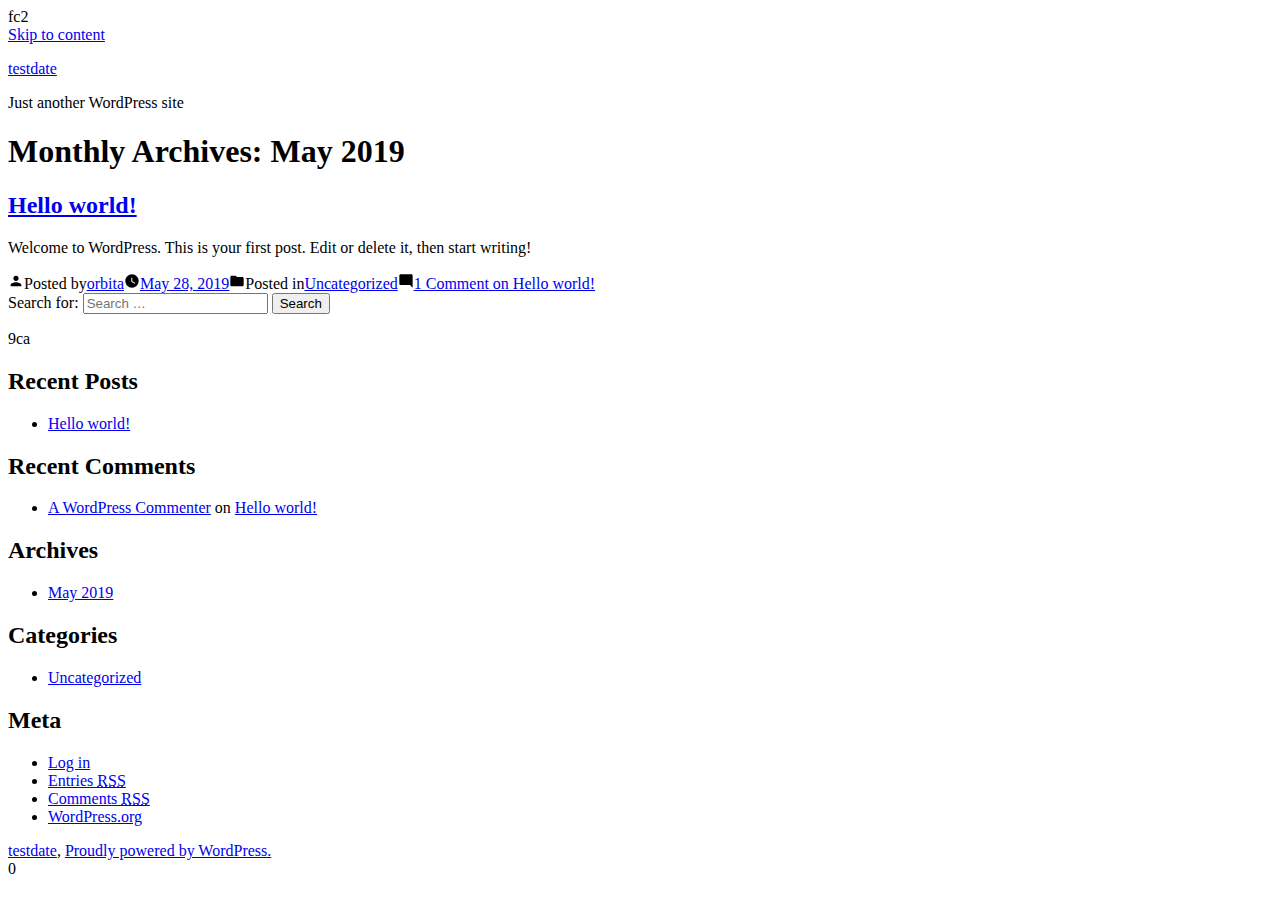
<file: 2019/05/index.html>
fc2
<!doctype html>
<html lang="en-US">
<head>
	<meta charset="UTF-8" />
	<meta name="viewport" content="width=device-width, initial-scale=1" />
	<link rel="profile" href="https://gmpg.org/xfn/11" />
	<title>May 2019 &#8211; testdate</title>
<meta name='robots' content='noindex,follow' />
<link rel='dns-prefetch' href='//s.w.org' />
<link rel="alternate" type="application/rss+xml" title="testdate &raquo; Feed" href="http://localhost/https:/orbitakom.github.io/testkom/feed/" />
<link rel="alternate" type="application/rss+xml" title="testdate &raquo; Comments Feed" href="http://localhost/https:/orbitakom.github.io/testkom/comments/feed/" />
		<script type="text/javascript">
			window._wpemojiSettings = {"baseUrl":"https:\/\/s.w.org\/images\/core\/emoji\/11\/72x72\/","ext":".png","svgUrl":"https:\/\/s.w.org\/images\/core\/emoji\/11\/svg\/","svgExt":".svg","source":{"concatemoji":"\/wp-includes\/js\/wp-emoji-release.min.js?ver=5.0.3"}};
			!function(a,b,c){function d(a,b){var c=String.fromCharCode;l.clearRect(0,0,k.width,k.height),l.fillText(c.apply(this,a),0,0);var d=k.toDataURL();l.clearRect(0,0,k.width,k.height),l.fillText(c.apply(this,b),0,0);var e=k.toDataURL();return d===e}function e(a){var b;if(!l||!l.fillText)return!1;switch(l.textBaseline="top",l.font="600 32px Arial",a){case"flag":return!(b=d([55356,56826,55356,56819],[55356,56826,8203,55356,56819]))&&(b=d([55356,57332,56128,56423,56128,56418,56128,56421,56128,56430,56128,56423,56128,56447],[55356,57332,8203,56128,56423,8203,56128,56418,8203,56128,56421,8203,56128,56430,8203,56128,56423,8203,56128,56447]),!b);case"emoji":return b=d([55358,56760,9792,65039],[55358,56760,8203,9792,65039]),!b}return!1}function f(a){var c=b.createElement("script");c.src=a,c.defer=c.type="text/javascript",b.getElementsByTagName("head")[0].appendChild(c)}var g,h,i,j,k=b.createElement("canvas"),l=k.getContext&&k.getContext("2d");for(j=Array("flag","emoji"),c.supports={everything:!0,everythingExceptFlag:!0},i=0;i<j.length;i++)c.supports[j[i]]=e(j[i]),c.supports.everything=c.supports.everything&&c.supports[j[i]],"flag"!==j[i]&&(c.supports.everythingExceptFlag=c.supports.everythingExceptFlag&&c.supports[j[i]]);c.supports.everythingExceptFlag=c.supports.everythingExceptFlag&&!c.supports.flag,c.DOMReady=!1,c.readyCallback=function(){c.DOMReady=!0},c.supports.everything||(h=function(){c.readyCallback()},b.addEventListener?(b.addEventListener("DOMContentLoaded",h,!1),a.addEventListener("load",h,!1)):(a.attachEvent("onload",h),b.attachEvent("onreadystatechange",function(){"complete"===b.readyState&&c.readyCallback()})),g=c.source||{},g.concatemoji?f(g.concatemoji):g.wpemoji&&g.twemoji&&(f(g.twemoji),f(g.wpemoji)))}(window,document,window._wpemojiSettings);
		</script>
		<style type="text/css">
img.wp-smiley,
img.emoji {
	display: inline !important;
	border: none !important;
	box-shadow: none !important;
	height: 1em !important;
	width: 1em !important;
	margin: 0 .07em !important;
	vertical-align: -0.1em !important;
	background: none !important;
	padding: 0 !important;
}
</style>
<link rel='stylesheet' id='wp-block-library-css'  href='http://localhost/https:/orbitakom.github.io/testkom/wp-includes/css/dist/block-library/style.min.css?ver=5.0.3' type='text/css' media='all' />
<link rel='stylesheet' id='wp-block-library-theme-css'  href='http://localhost/https:/orbitakom.github.io/testkom/wp-includes/css/dist/block-library/theme.min.css?ver=5.0.3' type='text/css' media='all' />
<link rel='stylesheet' id='twentynineteen-style-css'  href='http://localhost/https:/orbitakom.github.io/testkom/wp-content/themes/twentynineteen/style.css?ver=1.2' type='text/css' media='all' />
<link rel='stylesheet' id='twentynineteen-print-style-css'  href='http://localhost/https:/orbitakom.github.io/testkom/wp-content/themes/twentynineteen/print.css?ver=1.2' type='text/css' media='print' />
<link rel='https://api.w.org/' href='http://localhost/https:/orbitakom.github.io/testkom/wp-json/' />
<link rel="EditURI" type="application/rsd+xml" title="RSD" href="http://localhost/https:/orbitakom.github.io/testkom/xmlrpc.php?rsd" />
<link rel="wlwmanifest" type="application/wlwmanifest+xml" href="http://localhost/https:/orbitakom.github.io/testkom/wp-includes/wlwmanifest.xml" /> 
<meta
1168
 name="generator" content="WordPress 5.0.3" />
		<style type="text/css">.recentcomments a{display:inline !important;padding:0 !important;margin:0 !important;}</style>
		</head>

<body class="archive date wp-embed-responsive hfeed image-filters-enabled">
<div id="page" class="site">
	<a class="skip-link screen-reader-text" href="#content">Skip to content</a>

		<header id="masthead" class="site-header">

			<div class="site-branding-container">
				<div class="site-branding">

								<p class="site-title"><a href="http://localhost/https:/orbitakom.github.io/testkom/" rel="home">testdate</a></p>
			
				<p class="site-description">
				Just another WordPress site			</p>
			</div><!-- .site-branding -->
			</div><!-- .layout-wrap -->

					</header><!-- #masthead -->

	<div id="content" class="site-content">

	<section id="primary" class="content-area">
		<main id="main" class="site-main">

		
			<header class="page-header">
				<h1 class="page-title">Monthly Archives: <span class="page-description">May 2019</span></h1>			</header><!-- .page-header -->

			
<article id="post-1" class="post-1 post type-post status-publish format-standard hentry category-uncategorized entry">
	<header class="entry-header">
		<h2 class="entry-title"><a href="http://localhost/https:/orbitakom.github.io/testkom/2019/05/28/hello-world/" rel="bookmark">Hello world!</a></h2>	</header><!-- .entry-header -->

	
	<div class="entry-content">
		<p>Welcome to WordPress. This is your first post. Edit or delete it, then start writing!</p>
	</div><!-- .entry-content -->

	<footer class="entry-footer">
		<span class="byline"><svg class="svg-icon" width="16" height="16" aria-hidden="true" role="img" focusable="false" viewbox="0 0 24 24" version="1.1" xmlns="http://www.w3.org/2000/svg" xmlns:xlink="http://www.w3.org/1999/xlink"><path d="M12 12c2.21 0 4-1.79 4-4s-1.79-4-4-4-4 1.79-4 4 1.79 4 4 4zm0 2c-2.67 0-8 1.34-8 4v2h16v-2c0-2.66-5.33-4-8-4z"></path><path d="M0 0h24v24H0z" fill="none"></path></svg><span class="screen-reader-text">Posted by</span><span class="author vcard"><a class="url fn n" href="http://localhost/https:/orbitakom.github.io/testkom/author/orbita/">orbita</a></span></span><span class="posted-on"><svg class="svg-icon" width="16" height="16" aria-hidden="true" role="img" focusable="false" xmlns="http://www.w3.org/2000/svg" viewbox="0 0 24 24"><defs><path id="a" d="M0 0h24v24H0V0z"></path></defs><clippath id="b"><use xlink:href="#a" overflow="visible"></use></clippath><path clip-path="url(#b)" d="M12 2C6.5 2 2 6.5 2 12s4.5 10 10 10 10-4.5 10-10S17.5 2 12 2zm4.2 14.2L11 13V7h1.5v5.2l4.5 2.7-.8 1.3z"></path></svg><a href="http://localhost/https:/orbitakom.github.io/testkom/2019/05/28/hello-world/" rel="bookmark"><time class="entry-date published updated" datetime="2019-05-28T04:52:15+00:00">May 28, 2019</time></a></span><span class="cat-links"><svg class="svg-icon" width="16" height="16" aria-hidden="true" role="img" focusable="false" xmlns="http://www.w3.org/2000/svg" viewbox="0 0 24 24"><path d="M10 4H4c-1.1 0-1.99.9-1.99 2L2 18c0 1.1.9 2 2 2h16c1.1 0 2-.9 2-2V8c0-1.1-.9-2-2-2h-8l-2-2z"></path><path d="M0 0h24v24H0z" fill="none"></path></svg><span class="screen-reader-text">Posted in</span><a href="http://localhost/https:/orbitakom.github.io/testkom/category/uncategorized/" rel="category tag">Uncategorized</a></span><span class="comments-link"><svg class="svg-icon" width="16" height="16" aria-hidden="true" role="img" focusable="false" viewbox="0 0 24 24" version="1.1" xmlns="http://www.w3.org/2000/svg" xmlns:xlink="http://www.w3.org/1999/xlink"><path d="M21.99 4c0-1.1-.89-2-1.99-2H4c-1.1 0-2 .9-2 2v12c0 1.1.9 2 2 2h14l4 4-.01-18z"></path><path d="M0 0h24v24H0z" fill="none"></path></svg><a href="http://localhost/https:/orbitakom.github.io/testkom/2019/05/28/hello-world/#comments">1 Comment<span class="screen-reader-text"> on Hello world!</span></a></span>	</footer><!-- .entry-footer -->
</article><!-- #post-${ID} -->
		</main><!-- #main -->
	</section><!-- #primary -->


	</div><!-- #content -->

	<footer id="colophon" class="site-footer">
		
	<aside class="widget-area" role="complementary" aria-label="Footer">
							<div class="widget-column footer-widget-1">
						<section id="search-2" class="widget widget_search"><form role="search" method="get" class="search-form" action="http://localhost/https:/orbitakom.github.io/testkom/">
				<label>
					<span class="screen-reader-text">Search for:</span>
					<input type="search" class="search-field" placeholder="Search &hellip;" value="" name="s" />
				</label>
				<input type="submit" class="search-submit" value="Search" />
			</form>
9ca
</section>		<section id="recent-posts-2" class="widget widget_recent_entries">		<h2 class="widget-title">Recent Posts</h2>		<ul>
											<li>
					<a href="http://localhost/https:/orbitakom.github.io/testkom/2019/05/28/hello-world/">Hello world!</a>
									</li>
					</ul>
		</section><section id="recent-comments-2" class="widget widget_recent_comments"><h2 class="widget-title">Recent Comments</h2><ul id="recentcomments"><li class="recentcomments"><span class="comment-author-link"><a href='https://wordpress.org/' rel='external nofollow' class='url'>A WordPress Commenter</a></span> on <a href="http://localhost/https:/orbitakom.github.io/testkom/2019/05/28/hello-world/#comment-1">Hello world!</a></li></ul></section><section id="archives-2" class="widget widget_archive"><h2 class="widget-title">Archives</h2>		<ul>
			<li><a href='http://localhost/https:/orbitakom.github.io/testkom/2019/05/'>May 2019</a></li>
		</ul>
		</section><section id="categories-2" class="widget widget_categories"><h2 class="widget-title">Categories</h2>		<ul>
	<li class="cat-item cat-item-1"><a href="http://localhost/https:/orbitakom.github.io/testkom/category/uncategorized/" >Uncategorized</a>
</li>
		</ul>
</section><section id="meta-2" class="widget widget_meta"><h2 class="widget-title">Meta</h2>			<ul>
						<li><a href="http://localhost/https:/orbitakom.github.io/testkom/wp-login.php">Log in</a></li>
			<li><a href="http://localhost/https:/orbitakom.github.io/testkom/feed/">Entries <abbr title="Really Simple Syndication">RSS</abbr></a></li>
			<li><a href="http://localhost/https:/orbitakom.github.io/testkom/comments/feed/">Comments <abbr title="Really Simple Syndication">RSS</abbr></a></li>
			<li><a href="https://wordpress.org/" title="Powered by WordPress, state-of-the-art semantic personal publishing platform.">WordPress.org</a></li>			</ul>
			</section>					</div>
					</aside><!-- .widget-area -->

		<div class="site-info">
										<a class="site-name" href="http://localhost/https:/orbitakom.github.io/testkom/" rel="home">testdate</a>,
						<a href="https://wordpress.org/" class="imprint">
				Proudly powered by WordPress.			</a>
								</div><!-- .site-info -->
	</footer><!-- #colophon -->

</div><!-- #page -->

<script type='text/javascript' src='http://localhost/https:/orbitakom.github.io/testkom/wp-includes/js/wp-embed.min.js?ver=5.0.3'></script>
	<script>
	/(trident|msie)/i.test(navigator.userAgent)&&document.getElementById&&window.addEventListener&&window.addEventListener("hashchange",function(){var t,e=location.hash.substring(1);/^[A-z0-9_-]+$/.test(e)&&(t=document.getElementById(e))&&(/^(?:a|select|input|button|textarea)$/i.test(t.tagName)||(t.tabIndex=-1),t.focus())},!1);
	</script>
	
</body>
</html>

0
</file>
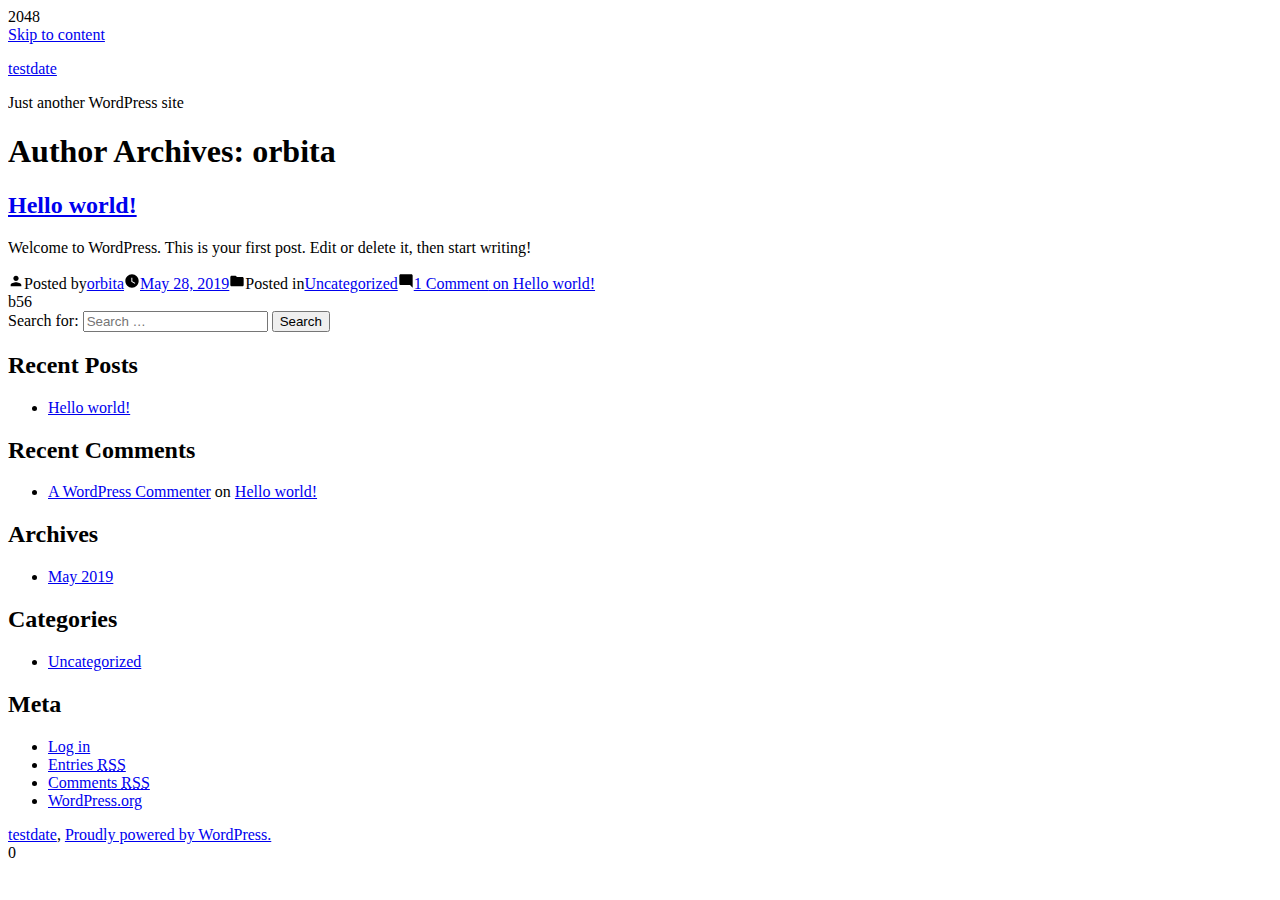
<file: author/orbita/index.html>
2048
<!doctype html>
<html lang="en-US">
<head>
	<meta charset="UTF-8" />
	<meta name="viewport" content="width=device-width, initial-scale=1" />
	<link rel="profile" href="https://gmpg.org/xfn/11" />
	<title>orbita &#8211; testdate</title>
<meta name='robots' content='noindex,follow' />
<link rel='dns-prefetch' href='//s.w.org' />
<link rel="alternate" type="application/rss+xml" title="testdate &raquo; Feed" href="http://localhost/https:/orbitakom.github.io/testkom/feed/" />
<link rel="alternate" type="application/rss+xml" title="testdate &raquo; Comments Feed" href="http://localhost/https:/orbitakom.github.io/testkom/comments/feed/" />
<link rel="alternate" type="application/rss+xml" title="testdate &raquo; Posts by orbita Feed" href="http://localhost/https:/orbitakom.github.io/testkom/author/orbita/feed/" />
		<script type="text/javascript">
			window._wpemojiSettings = {"baseUrl":"https:\/\/s.w.org\/images\/core\/emoji\/11\/72x72\/","ext":".png","svgUrl":"https:\/\/s.w.org\/images\/core\/emoji\/11\/svg\/","svgExt":".svg","source":{"concatemoji":"\/wp-includes\/js\/wp-emoji-release.min.js?ver=5.0.3"}};
			!function(a,b,c){function d(a,b){var c=String.fromCharCode;l.clearRect(0,0,k.width,k.height),l.fillText(c.apply(this,a),0,0);var d=k.toDataURL();l.clearRect(0,0,k.width,k.height),l.fillText(c.apply(this,b),0,0);var e=k.toDataURL();return d===e}function e(a){var b;if(!l||!l.fillText)return!1;switch(l.textBaseline="top",l.font="600 32px Arial",a){case"flag":return!(b=d([55356,56826,55356,56819],[55356,56826,8203,55356,56819]))&&(b=d([55356,57332,56128,56423,56128,56418,56128,56421,56128,56430,56128,56423,56128,56447],[55356,57332,8203,56128,56423,8203,56128,56418,8203,56128,56421,8203,56128,56430,8203,56128,56423,8203,56128,56447]),!b);case"emoji":return b=d([55358,56760,9792,65039],[55358,56760,8203,9792,65039]),!b}return!1}function f(a){var c=b.createElement("script");c.src=a,c.defer=c.type="text/javascript",b.getElementsByTagName("head")[0].appendChild(c)}var g,h,i,j,k=b.createElement("canvas"),l=k.getContext&&k.getContext("2d");for(j=Array("flag","emoji"),c.supports={everything:!0,everythingExceptFlag:!0},i=0;i<j.length;i++)c.supports[j[i]]=e(j[i]),c.supports.everything=c.supports.everything&&c.supports[j[i]],"flag"!==j[i]&&(c.supports.everythingExceptFlag=c.supports.everythingExceptFlag&&c.supports[j[i]]);c.supports.everythingExceptFlag=c.supports.everythingExceptFlag&&!c.supports.flag,c.DOMReady=!1,c.readyCallback=function(){c.DOMReady=!0},c.supports.everything||(h=function(){c.readyCallback()},b.addEventListener?(b.addEventListener("DOMContentLoaded",h,!1),a.addEventListener("load",h,!1)):(a.attachEvent("onload",h),b.attachEvent("onreadystatechange",function(){"complete"===b.readyState&&c.readyCallback()})),g=c.source||{},g.concatemoji?f(g.concatemoji):g.wpemoji&&g.twemoji&&(f(g.twemoji),f(g.wpemoji)))}(window,document,window._wpemojiSettings);
		</script>
		<style type="text/css">
img.wp-smiley,
img.emoji {
	display: inline !important;
	border: none !important;
	box-shadow: none !important;
	height: 1em !important;
	width: 1em !important;
	margin: 0 .07em !important;
	vertical-align: -0.1em !important;
	background: none !important;
	padding: 0 !important;
}
</style>
<link rel='stylesheet' id='wp-block-library-css'  href='http://localhost/https:/orbitakom.github.io/testkom/wp-includes/css/dist/block-library/style.min.css?ver=5.0.3' type='text/css' media='all' />
<link rel='stylesheet' id='wp-block-library-theme-css'  href='http://localhost/https:/orbitakom.github.io/testkom/wp-includes/css/dist/block-library/theme.min.css?ver=5.0.3' type='text/css' media='all' />
<link rel='stylesheet' id='twentynineteen-style-css'  href='http://localhost/https:/orbitakom.github.io/testkom/wp-content/themes/twentynineteen/style.css?ver=1.2' type='text/css' media='all' />
<link rel='stylesheet' id='twentynineteen-print-style-css'  href='http://localhost/https:/orbitakom.github.io/testkom/wp-content/themes/twentynineteen/print.css?ver=1.2' type='text/css' media='print' />
<link rel='https://api.w.org/' href='http://localhost/https:/orbitakom.github.io/testkom/wp-json/' />
<link rel="EditURI" type="application/rsd+xml" title="RSD" href="http://localhost/https:/orbitakom.github.io/testkom/xmlrpc.php?rsd" />
<link rel="wlwmanifest" type="application/wlwmanifest+xml" href="http://localhost/https:/orbitakom.github.io/testkom/wp-includes/wlwmanifest.xml" /> 
<meta name="generator" content="WordPress 5.0.3" />
		<style type="text/css">.recentcomments a{display:inline !important;padding:0 !important;margin:0 !important;}</style>
		</head>

<body class="archive author author-orbita author-1 wp-embed-responsive hfeed image-filters-enabled">
<div id="page" class="site">
	<a class="skip-link screen-reader-text" href="#content">Skip to content</a>

		<header id="masthead" class="site-header">

			<div class="site-branding-container">
				<div class="site-branding">

								<p class="site-title"><a href="http://localhost/https:/orbitakom.github.io/testkom/" rel="home">testdate</a></p>
			
				<p class="site-description">
				Just another WordPress site			</p>
			</div><!-- .site-branding -->
			</div><!-- .layout-wrap -->

					</header><!-- #masthead -->

	<div id="content" class="site-content">

	<section id="primary" class="content-area">
		<main id="main" class="site-main">

		
			<header class="page-header">
				<h1 class="page-title">Author Archives: <span class="page-description">orbita</span></h1>			</header><!-- .page-header -->

			
<article id="post-1" class="post-1 post type-post status-publish format-standard hentry category-uncategorized entry">
	<header class="entry-header">
		<h2 class="entry-title"><a href="http://localhost/https:/orbitakom.github.io/testkom/2019/05/28/hello-world/" rel="bookmark">Hello world!</a></h2>	</header><!-- .entry-header -->

	
	<div class="entry-content">
		<p>Welcome to WordPress. This is your first post. Edit or delete it, then start writing!</p>
	</div><!-- .entry-content -->

	<footer class="entry-footer">
		<span class="byline"><svg class="svg-icon" width="16" height="16" aria-hidden="true" role="img" focusable="false" viewbox="0 0 24 24" version="1.1" xmlns="http://www.w3.org/2000/svg" xmlns:xlink="http://www.w3.org/1999/xlink"><path d="M12 12c2.21 0 4-1.79 4-4s-1.79-4-4-4-4 1.79-4 4 1.79 4 4 4zm0 2c-2.67 0-8 1.34-8 4v2h16v-2c0-2.66-5.33-4-8-4z"></path><path d="M0 0h24v24H0z" fill="none"></path></svg><span class="screen-reader-text">Posted by</span><span class="author vcard"><a class="url fn n" href="http://localhost/https:/orbitakom.github.io/testkom/author/orbita/">orbita</a></span></span><span class="posted-on"><svg class="svg-icon" width="16" height="16" aria-hidden="true" role="img" focusable="false" xmlns="http://www.w3.org/2000/svg" viewbox="0 0 24 24"><defs><path id="a" d="M0 0h24v24H0V0z"></path></defs><clippath id="b"><use xlink:href="#a" overflow="visible"></use></clippath><path clip-path="url(#b)" d="M12 2C6.5 2 2 6.5 2 12s4.5 10 10 10 10-4.5 10-10S17.5 2 12 2zm4.2 14.2L11 13V7h1.5v5.2l4.5 2.7-.8 1.3z"></path></svg><a href="http://localhost/https:/orbitakom.github.io/testkom/2019/05/28/hello-world/" rel="bookmark"><time class="entry-date published updated" datetime="2019-05-28T04:52:15+00:00">May 28, 2019</time></a></span><span class="cat-links"><svg class="svg-icon" width="16" height="16" aria-hidden="true" role="img" focusable="false" xmlns="http://www.w3.org/2000/svg" viewbox="0 0 24 24"><path d="M10 4H4c-1.1 0-1.99.9-1.99 2L2 18c0 1.1.9 2 2 2h16c1.1 0 2-.9 2-2V8c0-1.1-.9-2-2-2h-8l-2-2z"></path><path d="M0 0h24v24H0z" fill="none"></path></svg><span class="screen-reader-text">Posted in</span><a href="http://localhost/https:/orbitakom.github.io/testkom/category/uncategorized/" rel="category tag">Uncategorized</a></span><span class="comments-link"><svg class="svg-icon" width="16" height="16" aria-hidden="true" role="img" focusable="false" viewbox="0 0 24 24" version="1.1" xmlns="http://www.w3.org/2000/svg" xmlns:xlink="http://www.w3.org/1999/xlink"><path d="M21.99 4c0-1.1-.89-2-1.99-2H4c-1.1 0-2 .9-2 2v12c0 1.1.9 2 2 2h14l4 4-.01-18z"></path><path d="M0 0h24v24H0z" fill="none"></path></svg><a href="http://localhost/https:/orbitakom.github.io/testkom/2019/05/28/hello-world/#comments">1 Comment<span class="screen-reader-text"> on Hello world!</span></a></span>	</footer><!-- .entry-footer -->
</article><!-- #post-${ID} -->
		</main><!-- #main -->
	</section><!-- #primary -->


	</div><!-- #content -->

	<footer id="colophon" class="site-footer">
		
	<aside class="widget-area" role="complementary" aria-label="Footer">
							<div class="widget-column footer-widget-1">
						
b56
<section id="search-2" class="widget widget_search"><form role="search" method="get" class="search-form" action="http://localhost/https:/orbitakom.github.io/testkom/">
				<label>
					<span class="screen-reader-text">Search for:</span>
					<input type="search" class="search-field" placeholder="Search &hellip;" value="" name="s" />
				</label>
				<input type="submit" class="search-submit" value="Search" />
			</form></section>		<section id="recent-posts-2" class="widget widget_recent_entries">		<h2 class="widget-title">Recent Posts</h2>		<ul>
											<li>
					<a href="http://localhost/https:/orbitakom.github.io/testkom/2019/05/28/hello-world/">Hello world!</a>
									</li>
					</ul>
		</section><section id="recent-comments-2" class="widget widget_recent_comments"><h2 class="widget-title">Recent Comments</h2><ul id="recentcomments"><li class="recentcomments"><span class="comment-author-link"><a href='https://wordpress.org/' rel='external nofollow' class='url'>A WordPress Commenter</a></span> on <a href="http://localhost/https:/orbitakom.github.io/testkom/2019/05/28/hello-world/#comment-1">Hello world!</a></li></ul></section><section id="archives-2" class="widget widget_archive"><h2 class="widget-title">Archives</h2>		<ul>
			<li><a href='http://localhost/https:/orbitakom.github.io/testkom/2019/05/'>May 2019</a></li>
		</ul>
		</section><section id="categories-2" class="widget widget_categories"><h2 class="widget-title">Categories</h2>		<ul>
	<li class="cat-item cat-item-1"><a href="http://localhost/https:/orbitakom.github.io/testkom/category/uncategorized/" >Uncategorized</a>
</li>
		</ul>
</section><section id="meta-2" class="widget widget_meta"><h2 class="widget-title">Meta</h2>			<ul>
						<li><a href="http://localhost/https:/orbitakom.github.io/testkom/wp-login.php">Log in</a></li>
			<li><a href="http://localhost/https:/orbitakom.github.io/testkom/feed/">Entries <abbr title="Really Simple Syndication">RSS</abbr></a></li>
			<li><a href="http://localhost/https:/orbitakom.github.io/testkom/comments/feed/">Comments <abbr title="Really Simple Syndication">RSS</abbr></a></li>
			<li><a href="https://wordpress.org/" title="Powered by WordPress, state-of-the-art semantic personal publishing platform.">WordPress.org</a></li>			</ul>
			</section>					</div>
					</aside><!-- .widget-area -->

		<div class="site-info">
										<a class="site-name" href="http://localhost/https:/orbitakom.github.io/testkom/" rel="home">testdate</a>,
						<a href="https://wordpress.org/" class="imprint">
				Proudly powered by WordPress.			</a>
								</div><!-- .site-info -->
	</footer><!-- #colophon -->

</div><!-- #page -->

<script type='text/javascript' src='http://localhost/https:/orbitakom.github.io/testkom/wp-includes/js/wp-embed.min.js?ver=5.0.3'></script>
	<script>
	/(trident|msie)/i.test(navigator.userAgent)&&document.getElementById&&window.addEventListener&&window.addEventListener("hashchange",function(){var t,e=location.hash.substring(1);/^[A-z0-9_-]+$/.test(e)&&(t=document.getElementById(e))&&(/^(?:a|select|input|button|textarea)$/i.test(t.tagName)||(t.tabIndex=-1),t.focus())},!1);
	</script>
	
</body>
</html>

0
</file>
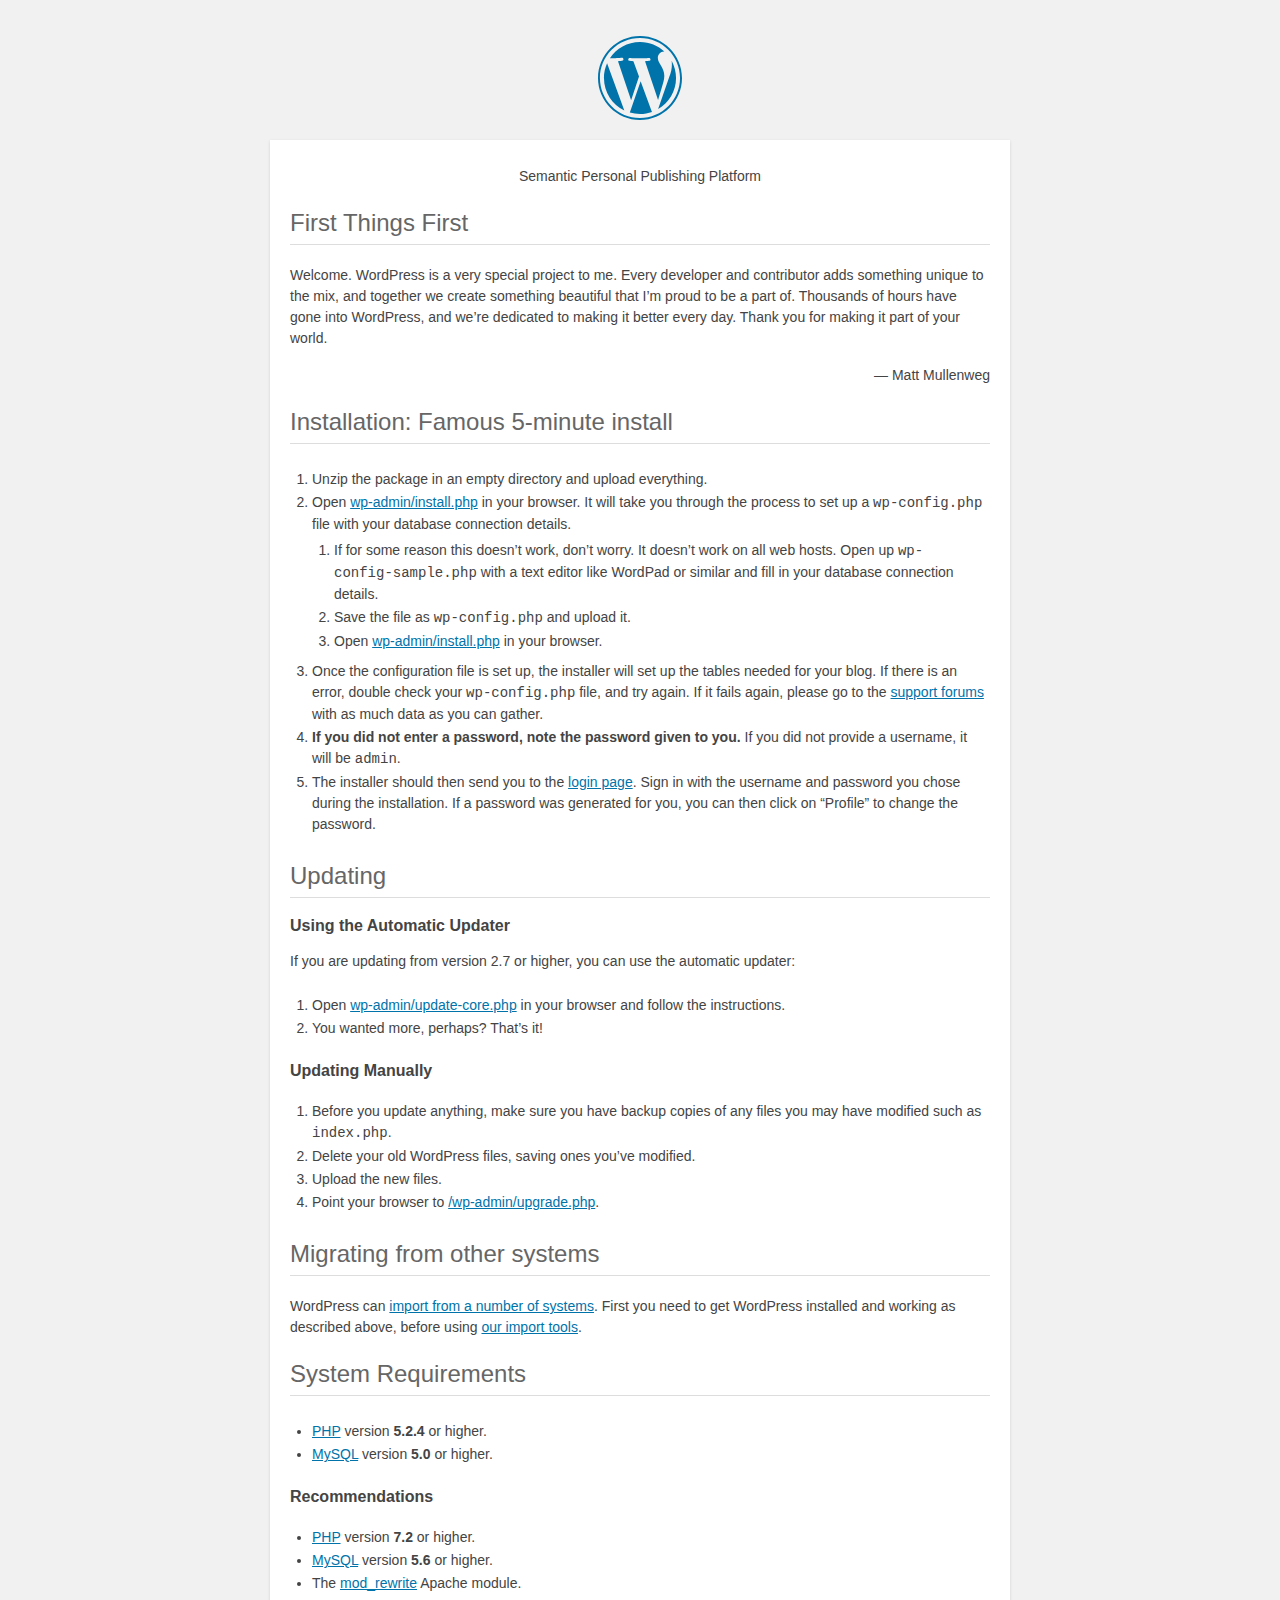
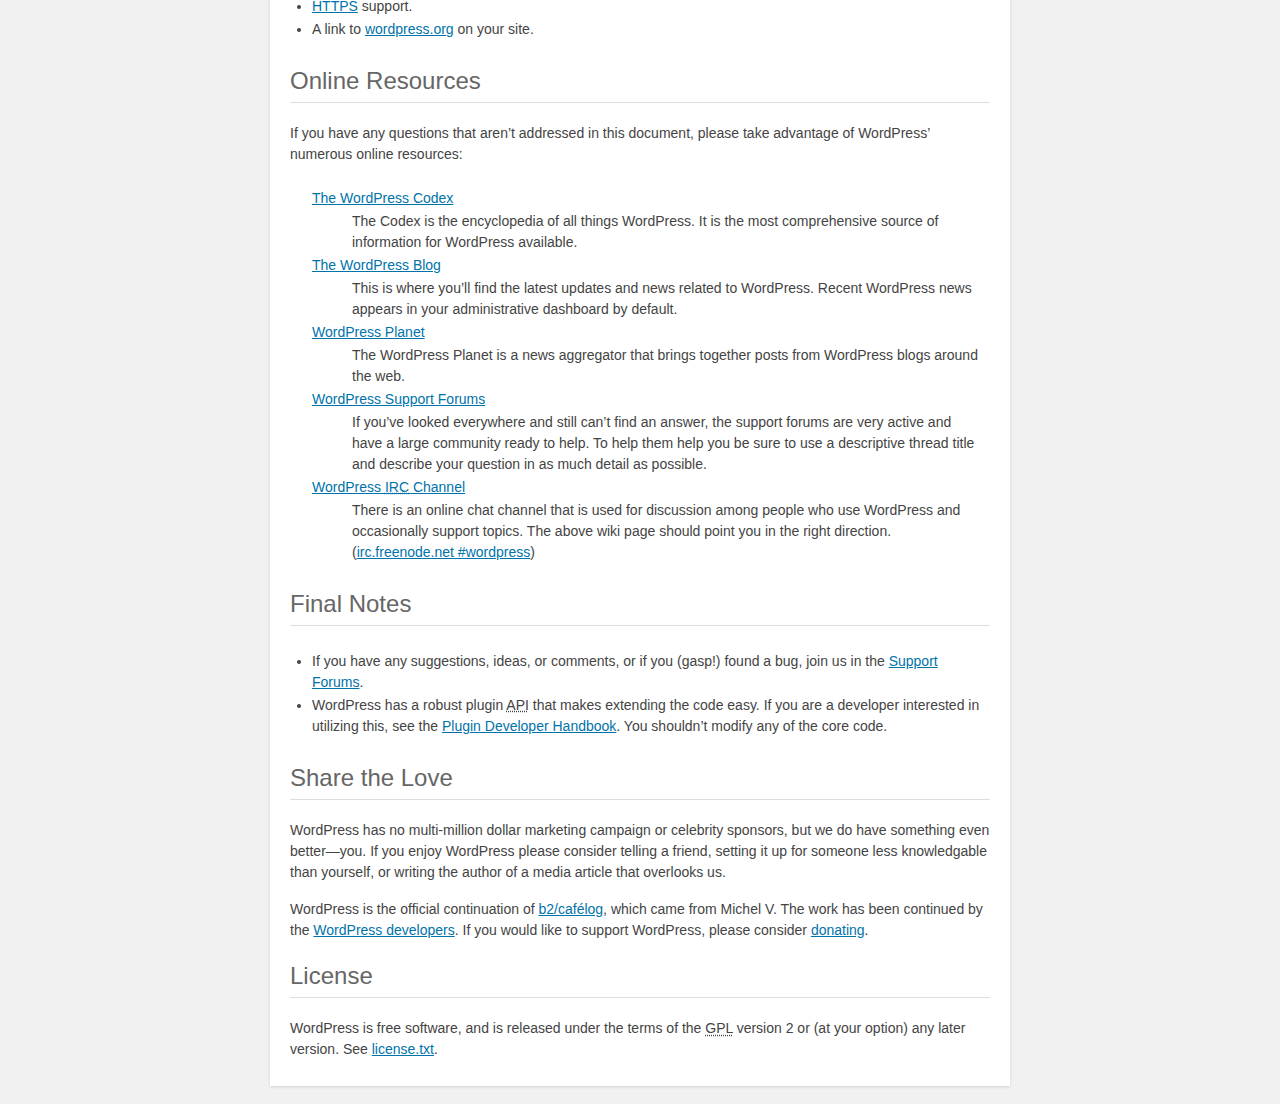
<file: readme.html>
<!DOCTYPE html>
<html>
<head>
	<meta name="viewport" content="width=device-width" />
	<meta http-equiv="Content-Type" content="text/html; charset=utf-8" />
	<title>WordPress &#8250; ReadMe</title>
	<link rel="stylesheet" href="wp-admin/css/install.css?ver=20100228" type="text/css" />
</head>
<body>
<h1 id="logo">
	<a href="https://wordpress.org/"><img alt="WordPress" src="wp-admin/images/wordpress-logo.png" /></a>
</h1>
<p style="text-align: center">Semantic Personal Publishing Platform</p>

<h2>First Things First</h2>
<p>Welcome. WordPress is a very special project to me. Every developer and contributor adds something unique to the mix, and together we create something beautiful that I&#8217;m proud to be a part of. Thousands of hours have gone into WordPress, and we&#8217;re dedicated to making it better every day. Thank you for making it part of your world.</p>
<p style="text-align: right">&#8212; Matt Mullenweg</p>

<h2>Installation: Famous 5-minute install</h2>
<ol>
	<li>Unzip the package in an empty directory and upload everything.</li>
	<li>Open <span class="file"><a href="wp-admin/install.php">wp-admin/install.php</a></span> in your browser. It will take you through the process to set up a <code>wp-config.php</code> file with your database connection details.
		<ol>
			<li>If for some reason this doesn&#8217;t work, don&#8217;t worry. It doesn&#8217;t work on all web hosts. Open up <code>wp-config-sample.php</code> with a text editor like WordPad or similar and fill in your database connection details.</li>
			<li>Save the file as <code>wp-config.php</code> and upload it.</li>
			<li>Open <span class="file"><a href="wp-admin/install.php">wp-admin/install.php</a></span> in your browser.</li>
		</ol>
	</li>
	<li>Once the configuration file is set up, the installer will set up the tables needed for your blog. If there is an error, double check your <code>wp-config.php</code> file, and try again. If it fails again, please go to the <a href="https://wordpress.org/support/" title="WordPress support">support forums</a> with as much data as you can gather.</li>
	<li><strong>If you did not enter a password, note the password given to you.</strong> If you did not provide a username, it will be <code>admin</code>.</li>
	<li>The installer should then send you to the <a href="wp-login.php">login page</a>. Sign in with the username and password you chose during the installation. If a password was generated for you, you can then click on &#8220;Profile&#8221; to change the password.</li>
</ol>

<h2>Updating</h2>
<h3>Using the Automatic Updater</h3>
<p>If you are updating from version 2.7 or higher, you can use the automatic updater:</p>
<ol>
	<li>Open <span class="file"><a href="wp-admin/update-core.php">wp-admin/update-core.php</a></span> in your browser and follow the instructions.</li>
	<li>You wanted more, perhaps? That&#8217;s it!</li>
</ol>

<h3>Updating Manually</h3>
<ol>
	<li>Before you update anything, make sure you have backup copies of any files you may have modified such as <code>index.php</code>.</li>
	<li>Delete your old WordPress files, saving ones you&#8217;ve modified.</li>
	<li>Upload the new files.</li>
	<li>Point your browser to <span class="file"><a href="wp-admin/upgrade.php">/wp-admin/upgrade.php</a>.</span></li>
</ol>

<h2>Migrating from other systems</h2>
<p>WordPress can <a href="https://codex.wordpress.org/Importing_Content">import from a number of systems</a>. First you need to get WordPress installed and working as described above, before using <a href="wp-admin/import.php" title="Import to WordPress">our import tools</a>.</p>

<h2>System Requirements</h2>
<ul>
	<li><a href="https://secure.php.net/">PHP</a> version <strong>5.2.4</strong> or higher.</li>
	<li><a href="https://www.mysql.com/">MySQL</a> version <strong>5.0</strong> or higher.</li>
</ul>

<h3>Recommendations</h3>
<ul>
	<li><a href="https://secure.php.net/">PHP</a> version <strong>7.2</strong> or higher.</li>
	<li><a href="https://www.mysql.com/">MySQL</a> version <strong>5.6</strong> or higher.</li>
	<li>The <a href="https://httpd.apache.org/docs/2.2/mod/mod_rewrite.html">mod_rewrite</a> Apache module.</li>
	<li><a href="https://wordpress.org/news/2016/12/moving-toward-ssl/">HTTPS</a> support.</li>
	<li>A link to <a href="https://wordpress.org/">wordpress.org</a> on your site.</li>
</ul>

<h2>Online Resources</h2>
<p>If you have any questions that aren&#8217;t addressed in this document, please take advantage of WordPress&#8217; numerous online resources:</p>
<dl>
	<dt><a href="https://codex.wordpress.org/">The WordPress Codex</a></dt>
		<dd>The Codex is the encyclopedia of all things WordPress. It is the most comprehensive source of information for WordPress available.</dd>
	<dt><a href="https://wordpress.org/news/">The WordPress Blog</a></dt>
		<dd>This is where you&#8217;ll find the latest updates and news related to WordPress. Recent WordPress news appears in your administrative dashboard by default.</dd>
	<dt><a href="https://planet.wordpress.org/">WordPress Planet</a></dt>
		<dd>The WordPress Planet is a news aggregator that brings together posts from WordPress blogs around the web.</dd>
	<dt><a href="https://wordpress.org/support/">WordPress Support Forums</a></dt>
		<dd>If you&#8217;ve looked everywhere and still can&#8217;t find an answer, the support forums are very active and have a large community ready to help. To help them help you be sure to use a descriptive thread title and describe your question in as much detail as possible.</dd>
	<dt><a href="https://codex.wordpress.org/IRC">WordPress <abbr title="Internet Relay Chat">IRC</abbr> Channel</a></dt>
		<dd>There is an online chat channel that is used for discussion among people who use WordPress and occasionally support topics. The above wiki page should point you in the right direction. (<a href="irc://irc.freenode.net/wordpress">irc.freenode.net #wordpress</a>)</dd>
</dl>

<h2>Final Notes</h2>
<ul>
	<li>If you have any suggestions, ideas, or comments, or if you (gasp!) found a bug, join us in the <a href="https://wordpress.org/support/">Support Forums</a>.</li>
	<li>WordPress has a robust plugin <abbr title="application programming interface">API</abbr> that makes extending the code easy. If you are a developer interested in utilizing this, see the <a href="https://developer.wordpress.org/plugins/">Plugin Developer Handbook</a>. You shouldn&#8217;t modify any of the core code.</li>
</ul>

<h2>Share the Love</h2>
<p>WordPress has no multi-million dollar marketing campaign or celebrity sponsors, but we do have something even better&#8212;you. If you enjoy WordPress please consider telling a friend, setting it up for someone less knowledgable than yourself, or writing the author of a media article that overlooks us.</p>

<p>WordPress is the official continuation of <a href="http://cafelog.com/">b2/caf&#233;log</a>, which came from Michel V. The work has been continued by the <a href="https://wordpress.org/about/">WordPress developers</a>. If you would like to support WordPress, please consider <a href="https://wordpress.org/donate/" title="Donate to WordPress">donating</a>.</p>

<h2>License</h2>
<p>WordPress is free software, and is released under the terms of the <abbr title="GNU General Public License">GPL</abbr> version 2 or (at your option) any later version. See <a href="license.txt">license.txt</a>.</p>

</body>
</html>
</file>
<file: wp-admin/css/install.css>
html {
	background: #f1f1f1;
	margin: 0 20px;
}

body {
	background: #fff;
	color: #444;
	font-family: -apple-system, BlinkMacSystemFont, "Segoe UI", Roboto, Oxygen-Sans, Ubuntu, Cantarell, "Helvetica Neue", sans-serif;
	margin: 140px auto 25px;
	padding: 20px 20px 10px 20px;
	max-width: 700px;
	-webkit-font-smoothing: subpixel-antialiased;
	box-shadow: 0 1px 3px rgba(0,0,0,0.13);
}

a {
	color: #0073aa;
}

a:hover,
a:active {
	color: #00a0d2;
}

a:focus {
	color: #124964;
	box-shadow:
		0 0 0 1px #5b9dd9,
		0 0 2px 1px rgba(30, 140, 190, .8);
}

.ie8 a:focus {
	outline: #5b9dd9 solid 1px;
}

h1, h2 {
	border-bottom: 1px solid #ddd;
	clear: both;
	color: #666;
	font-size: 24px;
	padding: 0;
	padding-bottom: 7px;
	font-weight: 400;
}

h3 {
	font-size: 16px;
}

p, li, dd, dt {
	padding-bottom: 2px;
	font-size: 14px;
	line-height: 1.5;
}

code, .code {
	font-family: Consolas, Monaco, monospace;
}

ul, ol, dl {
	padding: 5px 5px 5px 22px;
}

a img {
	border:0
}
abbr {
	border: 0;
	font-variant: normal;
}

fieldset {
	border: 0;
	padding: 0;
	margin: 0;
}

label {
	cursor: pointer;
}

#logo {
	margin: 6px 0 14px 0;
	padding: 0 0 7px 0;
	border-bottom: none;
	text-align:center
}
#logo a {
	background-image: url(../images/w-logo-blue.png?ver=20131202);
	background-image: none, url(../images/wordpress-logo.svg?ver=20131107);
	background-size: 84px;
	background-position: center top;
	background-repeat: no-repeat;
	color: #444; /* same as login.css */
	height: 84px;
	font-size: 20px;
	font-weight: 400;
	line-height: 1.3em;
	margin: -130px auto 25px;
	padding: 0;
	text-decoration: none;
	width: 84px;
	text-indent: -9999px;
	outline: none;
	overflow: hidden;
	display: block;
}

#logo a:focus {
	box-shadow: none;
}

.step {
	margin: 20px 0 15px;
}
.step, th {
	text-align: left;
	padding: 0;
}
.language-chooser.wp-core-ui .step .button.button-large {
	height: 36px;
	font-size: 14px;
	line-height: 33px;
	vertical-align: middle;
}
textarea {
	border: 1px solid #ddd;
	font-family: -apple-system, BlinkMacSystemFont, "Segoe UI", Roboto, Oxygen-Sans, Ubuntu, Cantarell, "Helvetica Neue", sans-serif;
	width: 100%;
	box-sizing: border-box;
}

.form-table {
	border-collapse: collapse;
	margin-top: 1em;
	width: 100%;
}

.form-table td {
	margin-bottom: 9px;
	padding: 10px 20px 10px 0;
	font-size: 14px;
	vertical-align: top
}

.form-table th {
	font-size: 14px;
	text-align: left;
	padding: 10px 20px 10px 0;
	width: 140px;
	vertical-align: top;
}

.form-table code {
	line-height: 18px;
	font-size: 14px;
}

.form-table p {
	margin: 4px 0 0 0;
	font-size: 11px;
}

.form-table input {
	line-height: 20px;
	font-size: 15px;
	padding: 3px 5px;
	border: 1px solid #ddd;
	box-shadow: inset 0 1px 2px rgba(0,0,0,0.07);
}

input,
submit {
	font-family: -apple-system, BlinkMacSystemFont, "Segoe UI", Roboto, Oxygen-Sans, Ubuntu, Cantarell, "Helvetica Neue", sans-serif;
}

.form-table input[type=text],
.form-table input[type=email],
.form-table input[type=url],
.form-table input[type=password] {
	width: 206px;
}

.form-table th p {
	font-weight: 400;
}

.form-table.install-success th,
.form-table.install-success td {
	vertical-align: middle;
	padding: 16px 20px 16px 0;
}

.form-table.install-success td p {
	margin: 0;
	font-size: 14px;
}

.form-table.install-success td code {
	margin: 0;
	font-size: 18px;
}

#error-page {
	margin-top: 50px;
}

#error-page p {
	font-size: 14px;
	line-height: 18px;
	margin: 25px 0 20px;
}

#error-page code, .code {
	font-family: Consolas, Monaco, monospace;
}

.wp-hide-pw > .dashicons {
	line-height: inherit;
}

#pass-strength-result {
	background-color: #eee;
	border: 1px solid #ddd;
	color: #23282d;
	margin: -2px 5px 5px 0px;
	padding: 3px 5px;
	text-align: center;
	width: 218px;
	box-sizing: border-box;
	opacity: 0;
}

#pass-strength-result.short {
	background-color: #f1adad;
	border-color: #e35b5b;
	opacity: 1;
}

#pass-strength-result.bad {
	background-color: #fbc5a9;
	border-color: #f78b53;
	opacity: 1;
}

#pass-strength-result.good {
	background-color: #ffe399;
	border-color: #ffc733;
	opacity: 1;
}

#pass-strength-result.strong {
	background-color: #c1e1b9;
	border-color: #83c373;
	opacity: 1;
}

#pass1.short, #pass1-text.short {
	border-color: #e35b5b;
}

#pass1.bad, #pass1-text.bad {
	border-color: #f78b53;
}

#pass1.good, #pass1-text.good {
	border-color: #ffc733;
}

#pass1.strong, #pass1-text.strong {
	border-color: #83c373;
}

.pw-weak {
	display: none;
}

.message {
	border-left: 4px solid #dc3232;
	padding: .7em .6em;
	background-color: #fbeaea;
}

/* rtl:ignore */
#dbname,
#uname,
#pwd,
#dbhost,
#prefix,
#user_login,
#admin_email,
#pass1,
#pass2 {
	direction: ltr;
}

#pass1-text,
.show-password #pass1 {
	display: none;
}

.show-password #pass1-text
{
	display: inline-block;
}

.form-table span.description.important {
	font-size: 12px;
}


/* localization */
body.rtl,
.rtl textarea,
.rtl input,
.rtl submit {
	font-family: Tahoma, sans-serif;
}

:lang(he-il) body.rtl,
:lang(he-il) .rtl textarea,
:lang(he-il) .rtl input,
:lang(he-il) .rtl submit {
	font-family: Arial, sans-serif;
}

@media only screen and (max-width: 799px) {
	body {
		margin-top: 115px;
	}
	#logo a {
		margin: -125px auto 30px;
	}
}

@media screen and ( max-width: 782px ) {

	.form-table {
		margin-top: 0;
	}

	.form-table th,
	.form-table td {
		display: block;
		width: auto;
		vertical-align: middle;
	}

	.form-table th {
		padding: 20px 0 0;
	}

	.form-table td {
		padding: 5px 0;
		border: 0;
		margin: 0;
	}

	textarea,
	input {
		font-size: 16px;
	}

	.form-table td input[type="text"],
	.form-table td input[type="email"],
	.form-table td input[type="url"],
	.form-table td input[type="password"],
	.form-table td select,
	.form-table td textarea,
	.form-table span.description {
		width: 100%;
		font-size: 16px;
		line-height: 1.5;
		padding: 7px 10px;
		display: block;
		max-width: none;
		box-sizing: border-box;
	}

}

body.language-chooser {
	max-width: 300px;
}

.language-chooser select {
	padding: 8px;
	width: 100%;
	display: block;
	border: 1px solid #ddd;
	background-color: #fff;
	color: #32373c;
	font-size: 16px;
	font-family: Arial, sans-serif;
	font-weight: 400;
}

.language-chooser p {
	text-align: right;
}

.screen-reader-input,
.screen-reader-text {
	border: 0;
	clip: rect(1px, 1px, 1px, 1px);
	-webkit-clip-path: inset(50%);
	clip-path: inset(50%);
	height: 1px;
	margin: -1px;
	overflow: hidden;
	padding: 0;
	position: absolute;
	width: 1px;
	word-wrap: normal !important;
}

.spinner {
	background: url(../images/spinner.gif) no-repeat;
	background-size: 20px 20px;
	visibility: hidden;
	opacity: 0.7;
	filter: alpha(opacity=70);
	width: 20px;
	height: 20px;
	margin: 2px 5px 0;
}

.step .spinner {
	display: inline-block;
	vertical-align: middle;
	margin-right: 15px;
}

.button.hide-if-no-js,
.hide-if-no-js {
	display: none;
}

/**
 * HiDPI Displays
 */
@media print,
  (-webkit-min-device-pixel-ratio: 1.25),
  (min-resolution: 120dpi) {

	.spinner {
		background-image: url(../images/spinner-2x.gif);
	}

}
</file>
